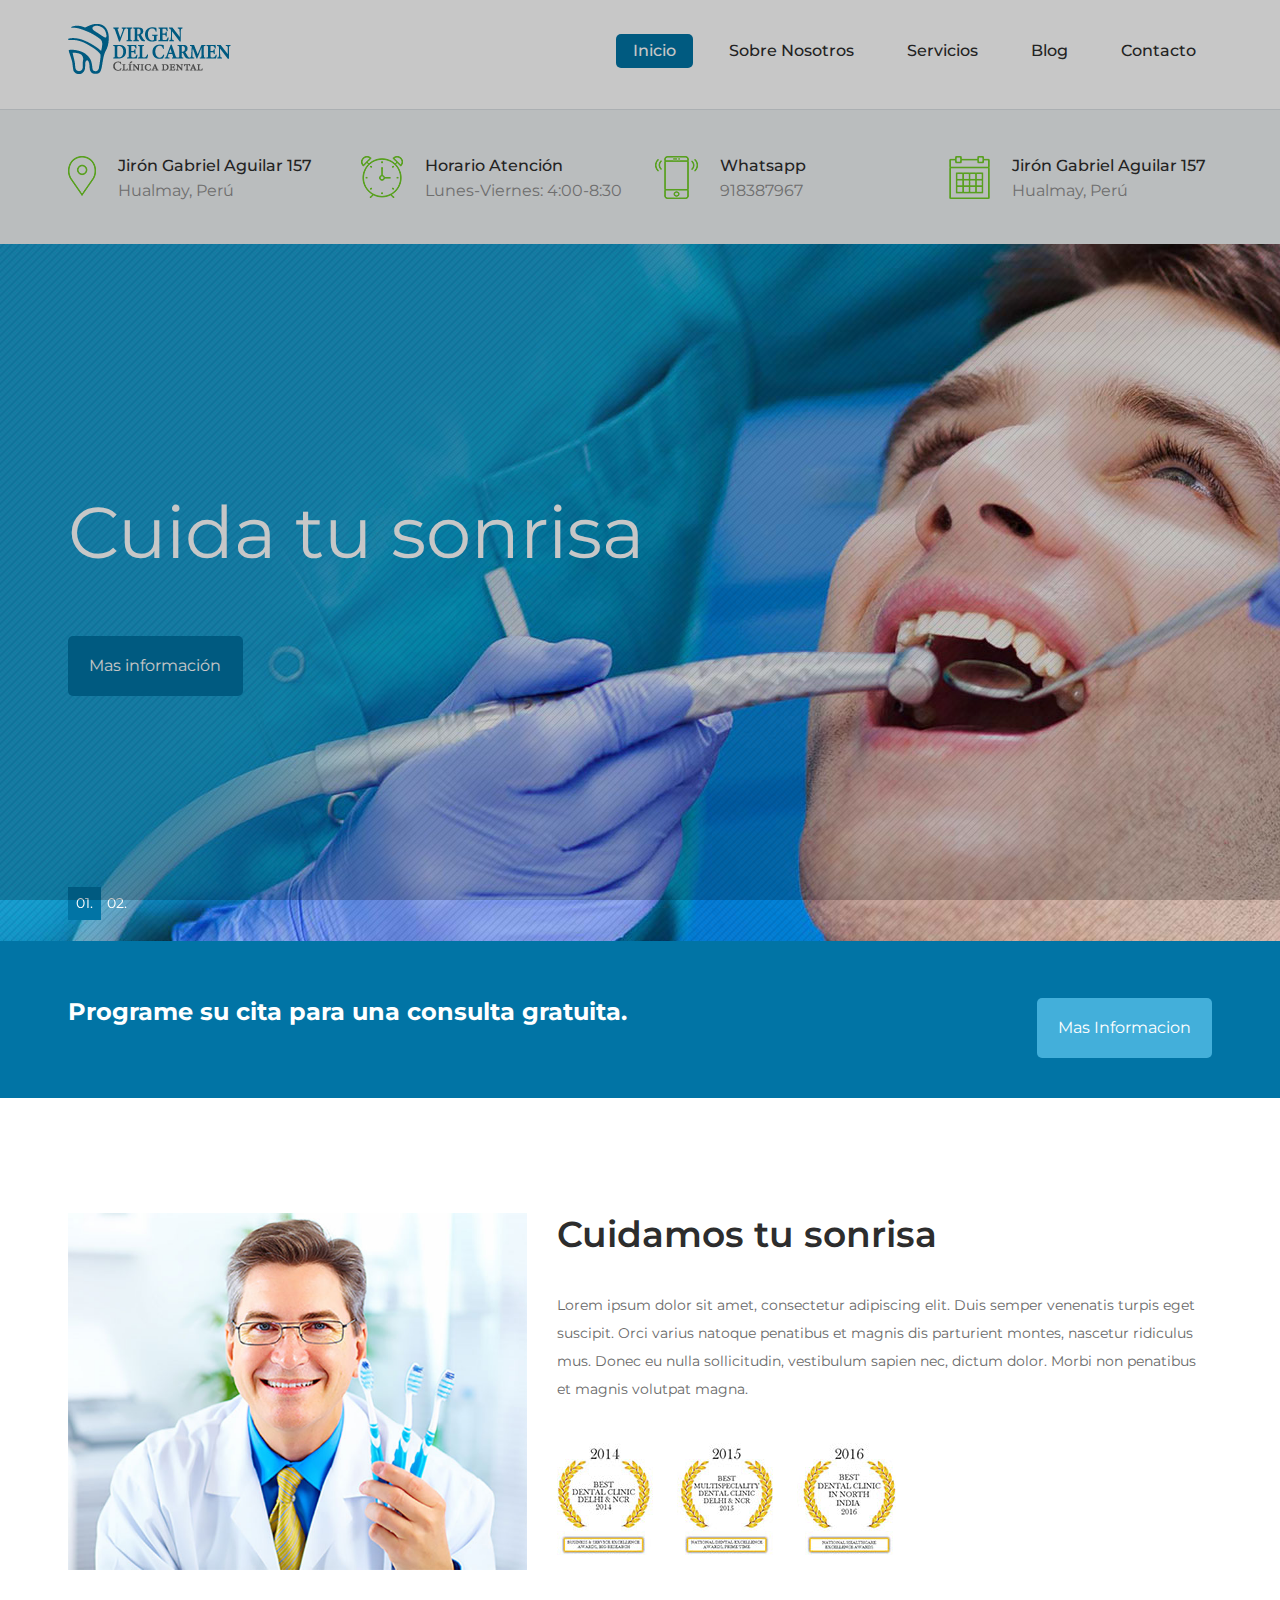
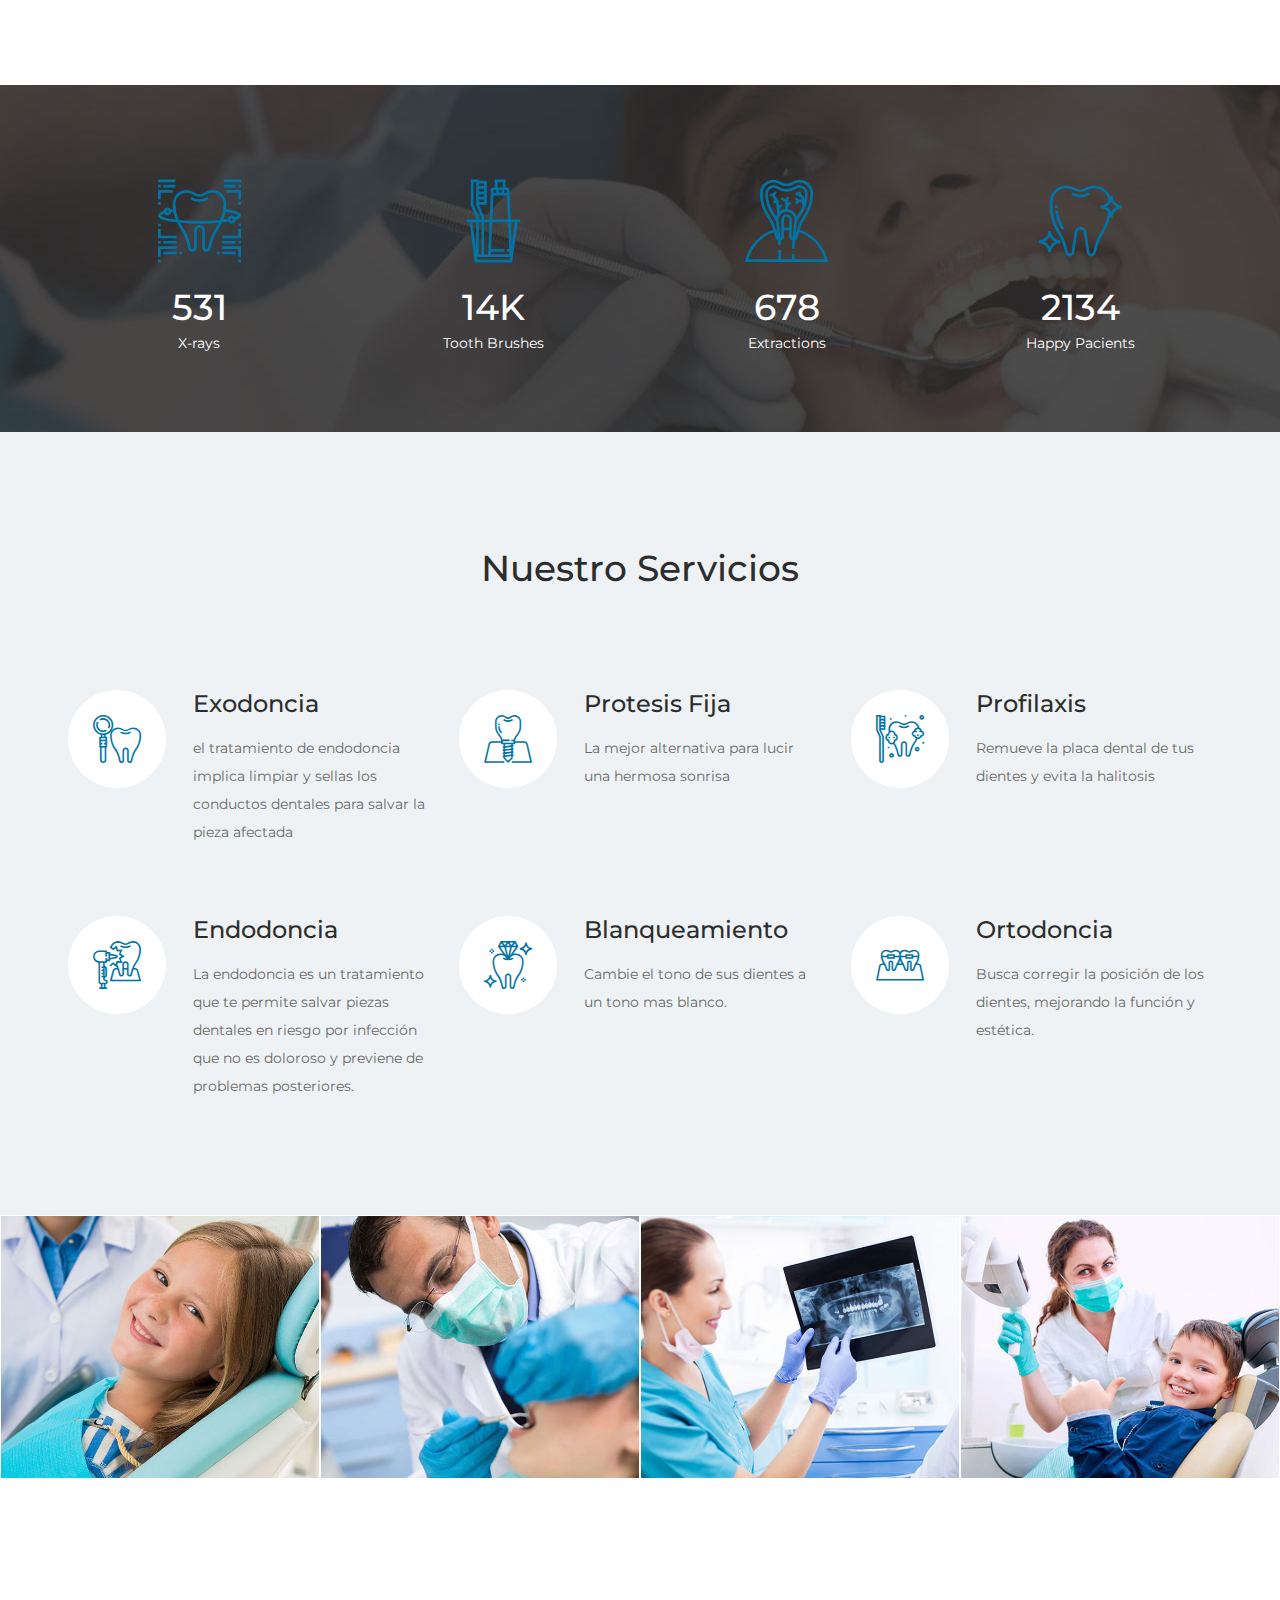
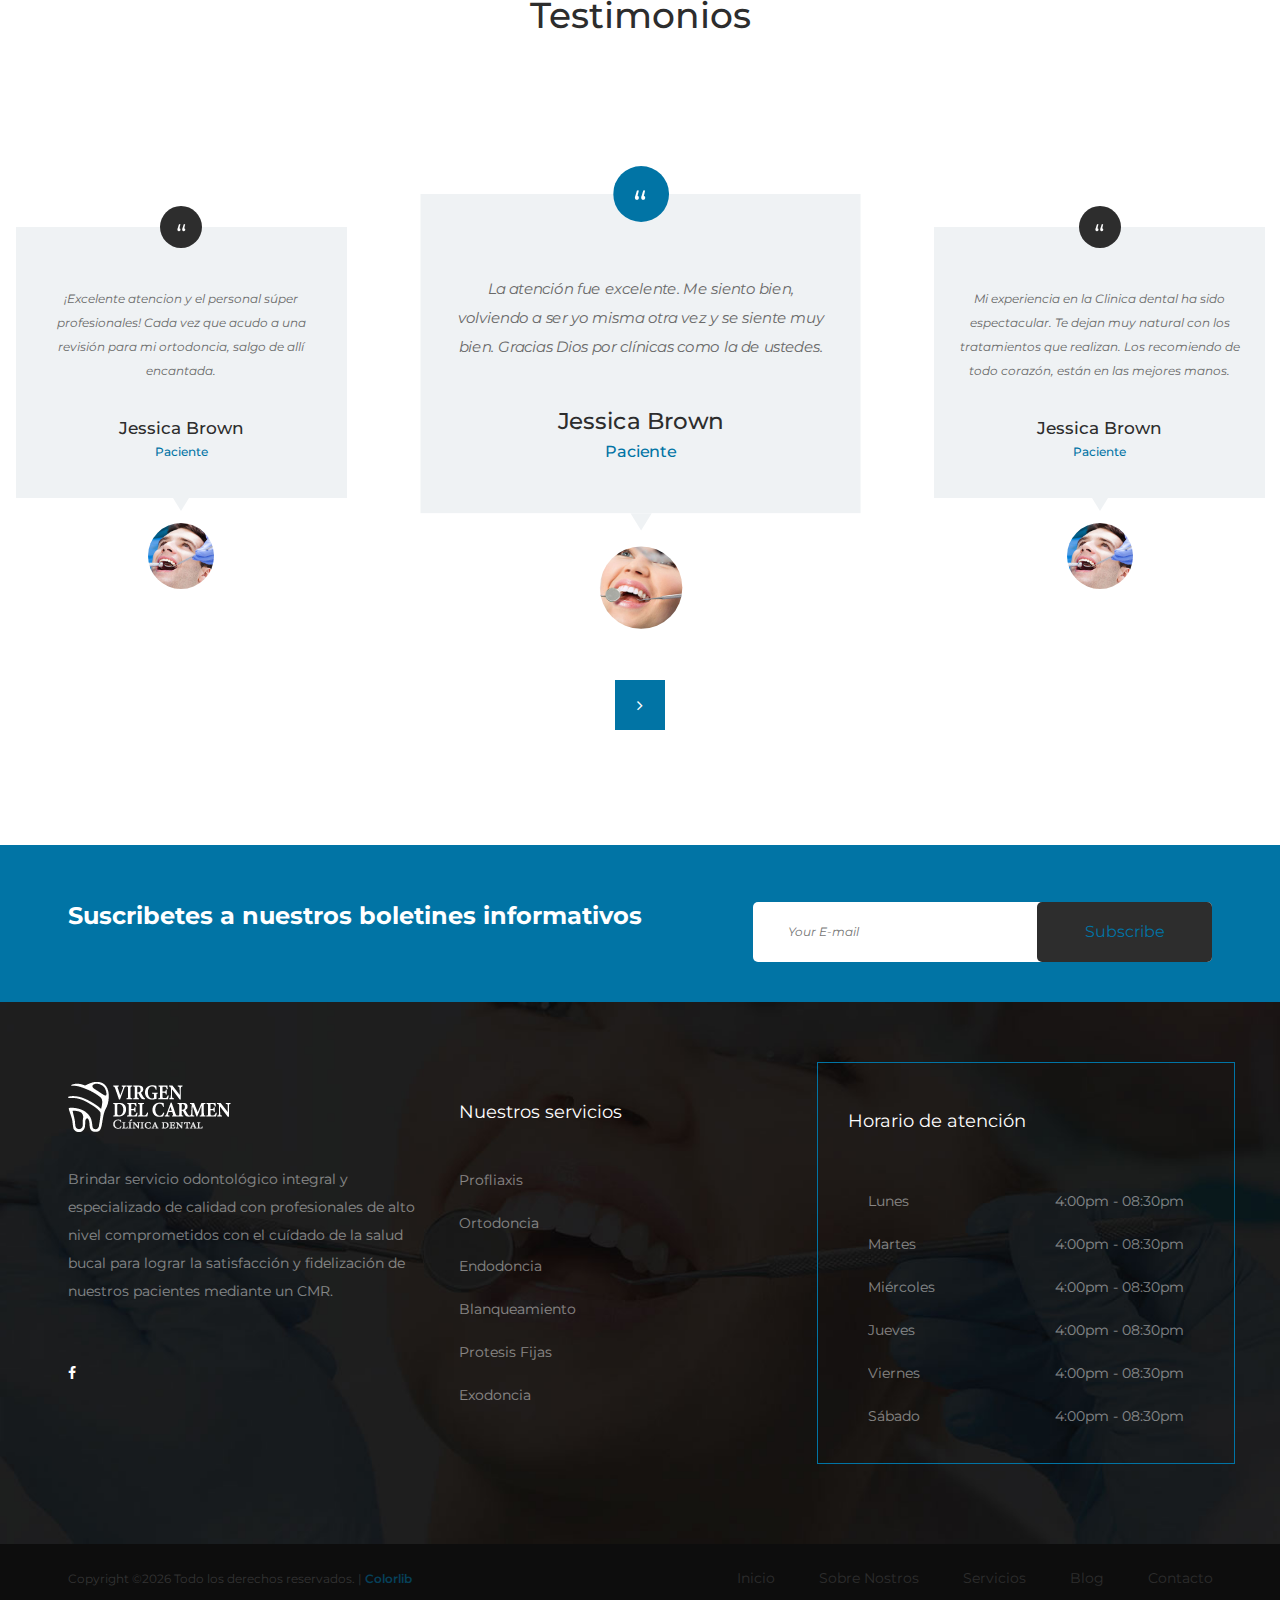
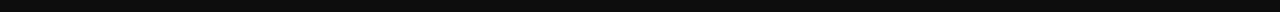
<file: index.html>
<!DOCTYPE html>
<html lang="zxx">
<head>
    <title>Clínica Dental Virgen del Carmen</title>
    <meta charset="UTF-8">
    <meta name="description" content="Clínica Dental Virgen del Carmen">
    <meta name="keywords" content="Clínica Dental Virgen del Carmen">
    <meta name="viewport" content="width=device-width, initial-scale=1.0">
    <meta name="google-site-verification" content="-sV8EDf6k0EK6W9mH4VKBFQdbRJ_24z55CMwJt1YSVg" />
    
    <!-- Favicon -->
    <link href="img/favicon.ico" rel="shortcut icon"/>

    <!-- Google Font -->
    <link href="https://fonts.googleapis.com/css?family=Montserrat:400,400i,500,500i,600,600i,700,700i" rel="stylesheet">

    <!-- Stylesheets -->
    <link rel="stylesheet" href="css/bootstrap.min.css"/>
    <link rel="stylesheet" href="css/font-awesome.min.css"/>
    <link rel="stylesheet" href="css/flaticon.css"/>
    <link rel="stylesheet" href="css/owl.carousel.css"/>
    <link rel="stylesheet" href="css/style.css"/>
    <link rel="stylesheet" href="css/animate.css"/>
    
    <!-- Global site tag (gtag.js) - Google Analytics -->
    <script async src="https://www.googletagmanager.com/gtag/js?id=UA-145048633-1"></script>
    <script>
      window.dataLayer = window.dataLayer || [];
      function gtag(){dataLayer.push(arguments);}
      gtag('js', new Date());

      gtag('config', 'UA-145048633-1');
    </script>

    <!--[if lt IE 9]>
      <script src="https://oss.maxcdn.com/html5shiv/3.7.2/html5shiv.min.js"></script>
      <script src="https://oss.maxcdn.com/respond/1.4.2/respond.min.js"></script>
    <![endif]-->

</head>
<body>
    <!-- Page Preloder -->
    <div id="preloder">
        <div class="loader"></div>
    </div>

    <!-- Header section -->
    <header class="header-section">
        <div class="container">
            <!-- Site Logo -->
            <a href="index.html" class="site-logo">
                <img src="img/logo.png" alt="">
            </a>
            <!-- responsive -->
            <div class="nav-switch">
                <i class="fa fa-bars"></i>
            </div>
            <!-- Main Menu -->
            <ul class="main-menu">
                <li class="active"><a href="index.html">Inicio</a></li>
                <li><a href="about.html">Sobre Nosotros</a></li>
                <li><a href="service.html">Servicios</a></li>
                <li><a href="blog.html">Blog</a></li>
                <li><a href="contact.html">Contacto</a></li>
                <!-- <li><a href="elements.html"><i class="flaticon-020-decay"></i></a></li> -->
            </ul>
        </div>
        <div class="header-info">
            <div class="container">
                <div class="row">
                    <div class="col-lg-3 col-md-6 hi-item">
                        <div class="hs-icon">
                            <img src="img/icons/map-marker.png" alt="">
                        </div>
                        <div class="hi-content">
                            <h6>Jirón Gabriel Aguilar 157</h6>
                            <p>Hualmay, Perú</p>
                        </div>
                    </div>
                    <div class="col-lg-3 col-md-6 hi-item">
                        <div class="hs-icon">
                            <img src="img/icons/clock.png" alt="">
                        </div>
                        <div class="hi-content">
                            <h6>Horario Atención</h6>
                            <p>Lunes-Viernes: 4:00-8:30</p>
                        </div>
                    </div>
                    <div class="col-lg-3 col-md-6 hi-item">
                        <div class="hs-icon">
                            <img src="img/icons/phone.png" alt="">
                        </div>
                        <div class="hi-content">
                            <h6>Whatsapp</h6>
                            <p>918387967</p>
                        </div>
                    </div>
                    <div class="col-lg-3 col-md-6 hi-item">
                        <div class="hs-icon">
                            <img src="img/icons/calendar.png" alt="">
                        </div>
                        <div class="hi-content">
                            <h6>Jirón Gabriel Aguilar 157</h6>
                            <p>Hualmay, Perú</p>
                        </div>
                    </div>
                </div>
            </div>
        </div>
    </header>
    <!-- Header section end -->


    <!-- Hero section -->
    <section class="hero-section">
        <div class="hero-slider owl-carousel">
            <!-- item -->
            <div class="hs-item set-bg text-white" data-setbg="img/slide-1.jpg">
                <div class="container">
                    <div class="row">
                        <div class="col-xl-7">
                            <h2>Cuida tu sonrisa</h2>
                            <p></p>
                            <a href="https://www.facebook.com/Cl%C3%ADnica-Dental-Virgen-del-Carmen-433751150734223" target="_blank" class="site-btn">Mas información</a>
                        </div>
                    </div>
                </div>
            </div>
            <!-- item -->
            <div class="hs-item set-bg text-white" data-setbg="img/slide-1.jpg">
                <div class="container">
                    <div class="row">
                        <div class="col-xl-7">
                            <h2>Tratamiento a precios módicos</h2>
                            <p></p>
                            <a href="https://www.facebook.com/Cl%C3%ADnica-Dental-Virgen-del-Carmen-433751150734223" target="_blank" class="site-btn">Mas información</a>
                        </div>
                    </div>
                </div>
            </div>
        </div>
    </section>
    <!-- Hero section end -->


    <!-- Banner section -->
    <section class="banner-section">
        <div class="container">
            <div class="row">
                <div class="col-lg-7 banner-text text-white">
                    <h4>Programe su cita para una consulta gratuita.</h4>
                    <p></p>
                </div>
                <div class="col-lg-5 text-lg-right">
                    <a href="https://share.hsforms.com/1OxBHJJvyR0Oz47n6wHW8rg3gzkw" target="_blank" class="site-btn sb-blue">Mas Informacion</a>
                </div>
            </div>
        </div>
    </section>
    <!-- Banner section end -->



    <!-- About section -->
    <section class="about-section spad">
        <div class="container">
            <div class="row">
                <div class="col-lg-5">
                    <img src="img/about.jpg" alt="">
                </div>
                <div class="col-lg-7 about-text">
                    <h2>Cuidamos tu sonrisa</h2>
                    <p>Lorem ipsum dolor sit amet, consectetur adipiscing elit. Duis semper venenatis turpis eget suscipit. Orci varius natoque penatibus et magnis dis parturient montes, nascetur ridiculus mus. Donec eu nulla sollicitudin, vestibulum sapien nec, dictum dolor. Morbi non penatibus et magnis  volutpat magna. </p>
                    <img src="img/awards.jpg" alt="">
                </div>
            </div>
        </div>
    </section>
    <!-- About section end -->


    <!-- Facts section -->
    <section class="facts-section set-bg" data-setbg="img/facts-bg.jpg">
        <div class="container">
            <div class="row">
                <div class="col-md-3 col-sm-6 fact">
                    <i class="flaticon-003-tooth-3"></i>
                    <h2>531</h2>
                    <p>X-rays</p>
                </div>
                <div class="col-md-3 col-sm-6 fact">
                    <i class="flaticon-002-toothbrush-1"></i>
                    <h2>14K</h2>
                    <p>Tooth Brushes</p>
                </div>
                <div class="col-md-3 col-sm-6 fact">
                    <i class="flaticon-030-tooth"></i>
                    <h2>678</h2>
                    <p>Extractions</p>
                </div>
                <div class="col-md-3 col-sm-6 fact">
                    <i class="flaticon-023-tooth-1"></i>
                    <h2>2134</h2>
                    <p>Happy Pacients</p>
                </div>
            </div>
        </div>
    </section>
    <!-- Facts section end -->



    <!-- Services section -->
    <section class="services-section spad">
        <div class="container">
            <div class="section-title text-center">
                <h2>Nuestro Servicios</h2>
            </div>
            <div class="row">
                <div class="col-lg-4 col-md-6 service">
                    <a class="service-icon" href="information.html?search=exodoncia">
                        <i class="flaticon-020-decay"></i>
                    </a>
                    <div class="service-content">
                        <h4>Exodoncia</h4>
                        <p> el tratamiento de endodoncia implica limpiar y sellas los conductos dentales para salvar la pieza afectada</p>
                    </div>
                </div>
                <div class="col-lg-4 col-md-6 service">
                    <div class="service-icon">
                        <i class="flaticon-011-implants"></i>
                    </div>
                    <div class="service-content">
                        <h4>Protesis Fija</h4>
                        <p>La mejor alternativa para lucir una hermosa sonrisa </p>
                    </div>
                </div>
                <div class="col-lg-4 col-md-6 service">
                    <div class="service-icon">
                        <i class="flaticon-024-toothbrush"></i>
                    </div>
                    <div class="service-content">
                        <h4>Profilaxis</h4>
                        <p>Remueve la placa dental de tus dientes y evita la halitosis</p>
                    </div>
                </div>
                <div class="col-lg-4 col-md-6 service">
                    <div class="service-icon">
                        <i class="flaticon-019-dentist"></i>
                    </div>
                    <div class="service-content">
                        <h4>Endodoncia</h4>
                        <p>La endodoncia es un tratamiento que te permite salvar piezas dentales en riesgo por infección que no es doloroso y previene de problemas posteriores.</p>
                    </div>
                </div>
                <div class="col-lg-4 col-md-6 service">
                    <div class="service-icon">
                        <i class="flaticon-001-tooth-4"></i>
                    </div>
                    <div class="service-content">
                        <h4>Blanqueamiento</h4>
                        <p>Cambie el tono de sus dientes a un tono mas blanco.</p>
                    </div>
                </div>
                <div class="col-lg-4 col-md-6 service">
                    <div class="service-icon">
                        <i class="flaticon-029-braces"></i>
                    </div>
                    <div class="service-content">
                        <h4>Ortodoncia</h4>
                        <p>Busca corregir la posición de los dientes, mejorando la función y estética.</p>
                    </div>
                </div>
            </div>
        </div>
    </section>
    <!-- Services section end -->


    <!-- Gallery section -->
    <div class="gallery-section">
        <div class="container-fluid">
            <div class="row">
                <div class="col-lg-3 col-sm-6 p-0">
                    <img src="img/gallery/1.jpg" alt="">
                </div>
                <div class="col-lg-3 col-sm-6 p-0">
                    <img src="img/gallery/2.jpg" alt="">
                </div>
                <div class="col-lg-3 col-sm-6 p-0">
                    <img src="img/gallery/3.jpg" alt="">
                </div>
                <div class="col-lg-3 col-sm-6 p-0">
                    <img src="img/gallery/4.jpg" alt="">
                </div>
            </div>
        </div>
    </div>
    <!-- Gallery section end -->


    <!-- Testimonials section -->
    <section class="testimonials-section spad">
        <div class="container">
            <div class="section-title text-center">
                <h2>Testimonios</h2>
            </div>
        </div>
        <div class="testimonials-warp">
            <div class="testimonials-slider owl-carousel">
                <div class="testimonial-item">
                    <div class="ts-content">
                        <div class="quta">“</div>
                        <p> La atención fue excelente. Me siento bien, volviendo a ser yo misma otra vez y se siente muy bien. Gracias Dios por clínicas como la de ustedes.</p>
                        <h6>Jessica Brown</h6>
                        <span>Paciente</span>
                    </div>
                    <div class="author-pic set-bg" data-setbg="img/review/1.jpg"></div>
                </div>
                <div class="testimonial-item">
                    <div class="ts-content">
                        <div class="quta">“</div>
                        <p>Mi experiencia en la Clinica dental ha sido espectacular. Te dejan muy natural con los tratamientos que realizan. Los recomiendo de todo corazón, están en las mejores manos.</p>
                        <h6>Jessica Brown</h6>
                        <span>Paciente</span>
                    </div>
                    <div class="author-pic set-bg" data-setbg="img/review/2.jpg"></div>
                </div>
                <div class="testimonial-item">
                    <div class="ts-content">
                        <div class="quta">“</div>
                        <p>La calidad humana acompañada de un excelente servicio, hacen de la clínica Virgen del Carmen el lugar indicado para cuidar mi sonrisa. 100% recomendado.</p>
                        <h6>Jessica Brown</h6>
                        <span>Paciente</span>
                    </div>
                    <div class="author-pic set-bg" data-setbg="img/review/3.jpg"></div>
                </div>
                <div class="testimonial-item">
                    <div class="ts-content">
                        <div class="quta">“</div>
                        <p>¡Excelente atencion  y el personal súper profesionales! Cada vez que acudo a una revisión para mi ortodoncia, salgo de allí encantada.</p>
                        <h6>Jessica Brown</h6>
                        <span>Paciente</span>
                    </div>
                    <div class="author-pic set-bg" data-setbg="img/review/2.jpg"></div>
                </div>
            </div>
        </div>
    </section>
    <!-- Testimonials section end -->


    <!-- Newsletter section -->
    <section class="newsletter-section spad">
        <div class="container">
            <div class="row">
                <div class="col-lg-7 banner-text text-white">
                    <h4>Suscribetes a nuestros boletines informativos</h4>
            <!--        <p>*Lorem ipsum dolor sit amet, consectetur adipiscing elit. Donec malesuada lorem maximus.</p> -->
                </div>
                <div class="col-lg-5 text-lg-right">
                    <form class="newsletter-form">
                        <input type="text" placeholder="Your E-mail">
                        <button class="site-btn sb-dark">Subscribe</button>
                    </form>
                </div>
            </div>
        </div>
    </section>
    <!-- Newsletter section end -->



    <!-- Footer top section -->
    <section class="footer-top-section set-bg" data-setbg="img/footer-bg.jpg">
        <div class="container">
            <div class="row">
                <div class="col-lg-4">
                    <div class="footer-widget">
                        <div class="fw-about">
                            <img src="img/logo-light.png" alt="">
                            <p>Brindar servicio odontológico integral y especializado de calidad con profesionales de alto nivel comprometidos con el cuídado de la salud bucal para lograr la satisfacción y fidelización de nuestros pacientes mediante un CMR.</p>
                            <div class="fw-social">
                                <!-- <a href=""><i class="fa fa-pinterest"></i></a> -->
                                <a href="https://www.facebook.com/Cl%C3%ADnica-Dental-Virgen-del-Carmen-433751150734223" target="_blank"><i class="fa fa-facebook"></i></a>
                                <!-- <a href=""><i class="fa fa-twitter"></i></a> -->
                                <!-- <a href=""><i class="fa fa-dribbble"></i></a> -->
                                <!-- <a href=""><i class="fa fa-behance"></i></a> -->
                                <!-- <a href=""><i class="fa fa-linkedin"></i></a> -->
                            </div>
                        </div>
                    </div>
                </div>
                <div class="col-lg-3 col-md-5">
                    <div class="footer-widget">
                        <div class="fw-links">
                            <h5 class="fw-title">Nuestros servicios</h5>
                            <ul>
                                <li><a href="">Profliaxis</a></li>
                                <li><a href="">Ortodoncia</a></li>
                                <li><a href="">Endodoncia</a></li>
                                <li><a href="">Blanqueamiento</a></li>
                                <li><a href="">Protesis Fijas</a></li>
                                <li><a href="">Exodoncia</a></li>
                            </ul>
                        </div>
                    </div>
                </div>
                <div class="col-lg-5 col-md-7">
                    <div class="footer-widget">
                        <div class="fw-timetable">
                            <div class="fw-title">Horario de atención</div>
                            <div class="timetable-content">
                                <table>
                                    <tr>
                                        <td>Lunes</td>
                                        <td>4:00pm - 08:30pm</td>
                                    </tr>
                                    <tr>
                                        <td>Martes</td>
                                        <td>4:00pm - 08:30pm</td>
                                    </tr>
                                    <tr>
                                        <td>Miércoles</td>
                                        <td>4:00pm - 08:30pm</td>
                                    </tr>
                                    <tr>
                                        <td>Jueves</td>
                                        <td>4:00pm - 08:30pm</td>
                                    </tr>
                                    <tr>
                                        <td>Viernes</td>
                                        <td>4:00pm - 08:30pm</td>
                                    </tr>
                                    <tr>
                                        <td>Sábado</td>
                                        <td>4:00pm - 08:30pm</td>
                                    </tr>
                                </table>
                            </div>
                        </div>
                    </div>
                </div>
            </div>
        </div>
    </section>
    <!-- Footer top section end -->


    <!-- Footer section -->
    <footer class="footer-section">
        <div class="container">
            <ul class="footer-menu">
                <li><a href="index.html">Inicio</a></li>
                <li><a href="about.html">Sobre Nostros</a></li>
                <li><a href="service.html">Servicios</a></li>
                <li><a href="blog.html">Blog</a></li>
                <li><a href="contact.html">Contacto</a></li>
            </ul>
            <div class="copyright">Copyright &copy;<script>document.write(new Date().getFullYear());</script> Todo los derechos reservados. | <a href="https://colorlib.com" target="_blank">Colorlib</a></div>
        </div>
    </footer>
    <!-- Footer section end -->


    <!--====== Javascripts & Jquery ======-->
    <script src="js/jquery-3.2.1.min.js"></script>
    <script src="js/bootstrap.min.js"></script>
    <script src="js/owl.carousel.min.js"></script>
    <script src="js/circle-progress.min.js"></script>
    <script src="js/main.js"></script>

    </body>
</html>
</file>
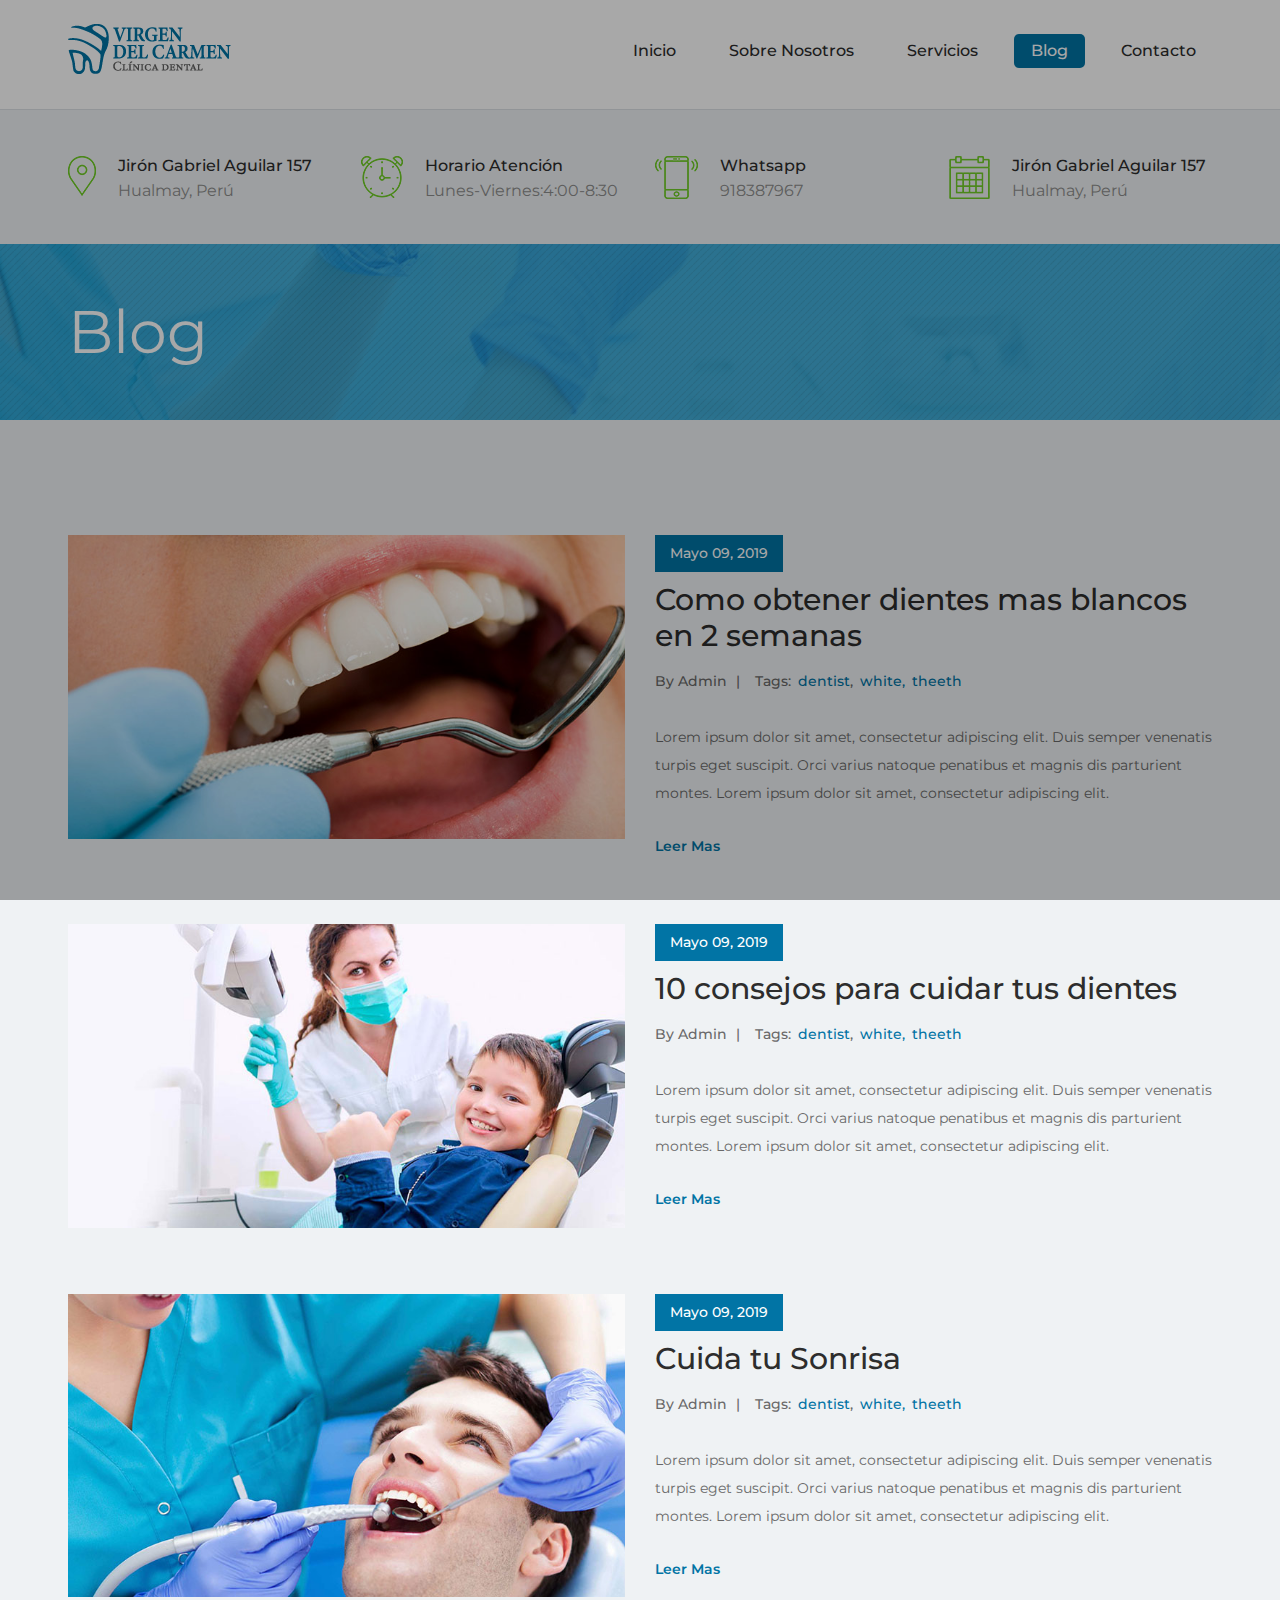
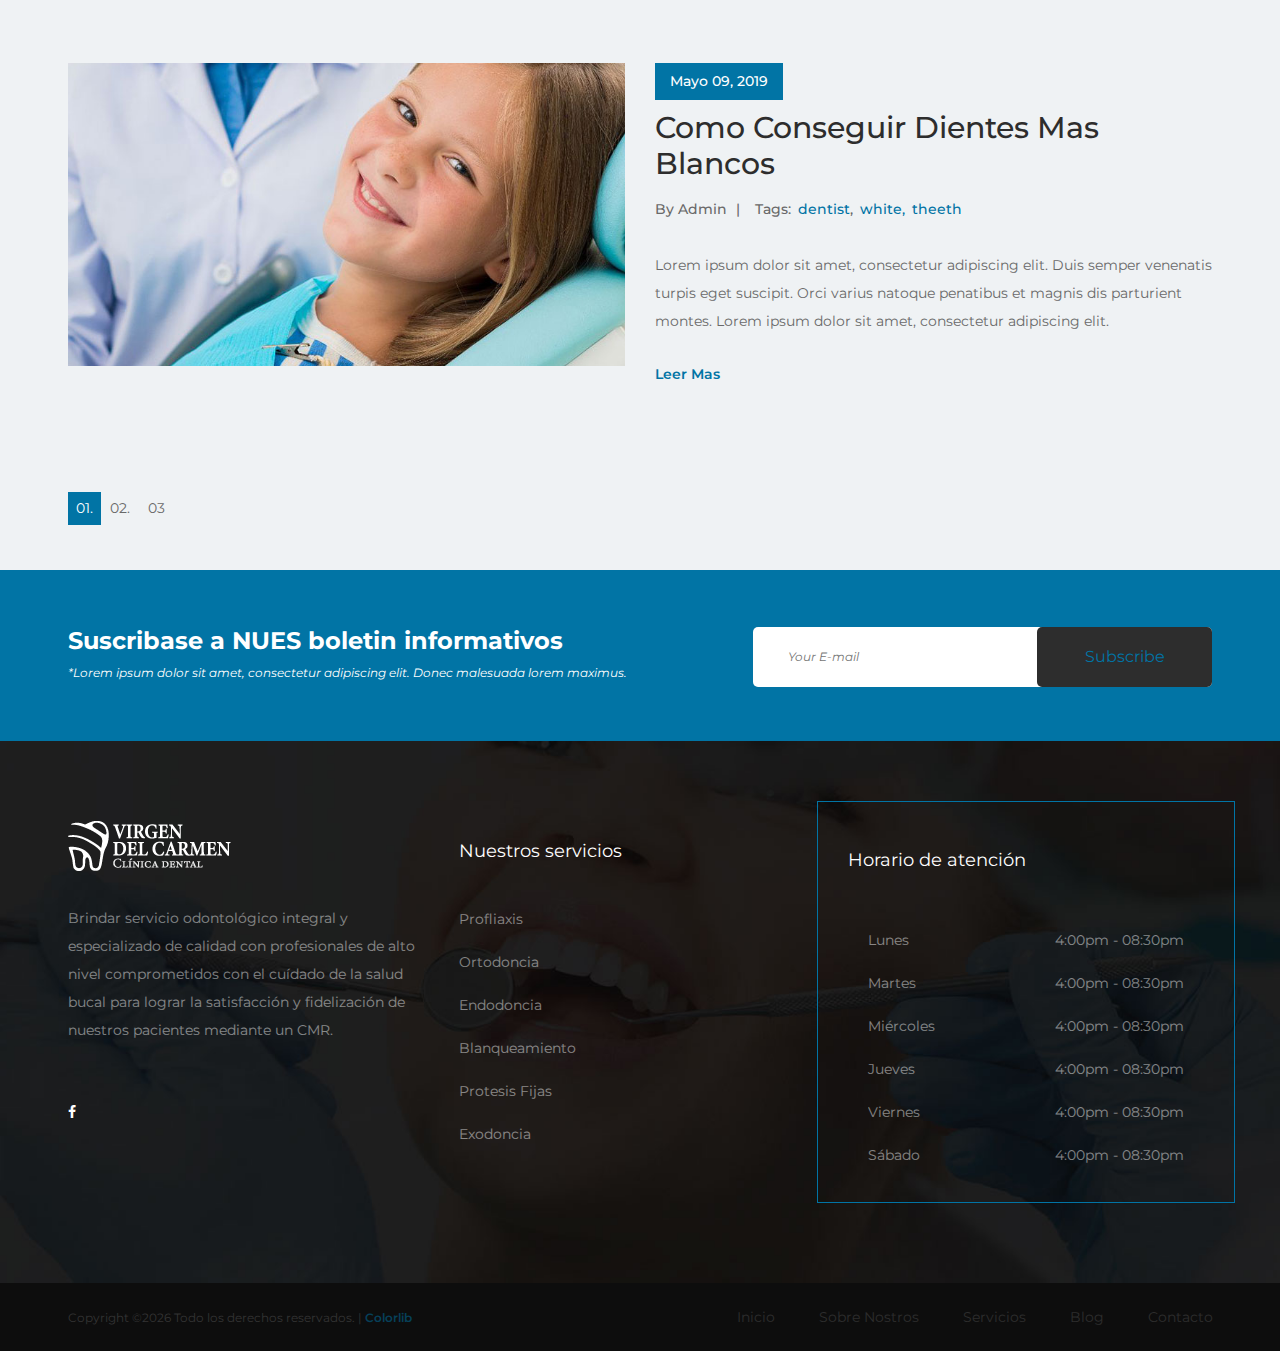
<file: blog.html>
<!DOCTYPE html>
<html lang="zxx">
<head>
    <title>Blog | Clínica Dental Virgen del Carmen</title>
    <meta charset="UTF-8">
    <meta name="description" content="Clínica Dental Virgen del Carmen">
    <meta name="keywords" content="Clínica Dental Virgen del Carmen">
    <meta name="viewport" content="width=device-width, initial-scale=1.0">
    <meta name="google-site-verification" content="-sV8EDf6k0EK6W9mH4VKBFQdbRJ_24z55CMwJt1YSVg" />
    
    <!-- Favicon -->
    <link href="img/favicon.ico" rel="shortcut icon"/>

    <!-- Google Font -->
    <link href="https://fonts.googleapis.com/css?family=Montserrat:400,400i,500,500i,600,600i,700,700i" rel="stylesheet">

    <!-- Stylesheets -->
    <link rel="stylesheet" href="css/bootstrap.min.css"/>
    <link rel="stylesheet" href="css/font-awesome.min.css"/>
    <link rel="stylesheet" href="css/flaticon.css"/>
    <link rel="stylesheet" href="css/owl.carousel.css"/>
    <link rel="stylesheet" href="css/style.css"/>
    <link rel="stylesheet" href="css/animate.css"/>

     <!-- Global site tag (gtag.js) - Google Analytics -->
    <script async src="https://www.googletagmanager.com/gtag/js?id=UA-145048633-1"></script>
    <script>
      window.dataLayer = window.dataLayer || [];
      function gtag(){dataLayer.push(arguments);}
      gtag('js', new Date());
      gtag('config', 'UA-145048633-1');
    </script>
    <!--[if lt IE 9]>
      <script src="https://oss.maxcdn.com/html5shiv/3.7.2/html5shiv.min.js"></script>
      <script src="https://oss.maxcdn.com/respond/1.4.2/respond.min.js"></script>
    <![endif]-->

</head>
<body>
    <!-- Page Preloder -->
    <div id="preloder">
        <div class="loader"></div>
    </div>

    <!-- Header section -->
    <header class="header-section">
        <div class="container">
            <!-- Site Logo -->
            <a href="index.html" class="site-logo">
                <img src="img/logo.png" alt="">
            </a>
            <!-- responsive -->
            <div class="nav-switch">
                <i class="fa fa-bars"></i>
            </div>
            <!-- Main Menu -->
            <ul class="main-menu">
                <li><a href="index.html">Inicio</a></li>
                <li><a href="about.html">Sobre Nosotros</a></li>
                <li><a href="service.html">Servicios</a></li>
                <li class="active"><a href="blog.html">Blog</a></li>
                <li><a href="contact.html">Contacto</a></li>
                <!-- <li><a href="elements.html"><i class="flaticon-020-decay"></i></a></li> -->
            </ul>
        </div>
        <div class="header-info">
            <div class="container">
                <div class="row">
                    <div class="col-lg-3 col-md-6 hi-item">
                        <div class="hs-icon">
                            <img src="img/icons/map-marker.png" alt="">
                        </div>
                        <div class="hi-content">
                            <h6>Jirón Gabriel Aguilar 157</h6>
                            <p>Hualmay, Perú</p>
                        </div>
                    </div>
                    <div class="col-lg-3 col-md-6 hi-item">
                        <div class="hs-icon">
                            <img src="img/icons/clock.png" alt="">
                        </div>
                        <div class="hi-content">
                            <h6>Horario Atención</h6>
                            <p>Lunes-Viernes:4:00-8:30</p>
                        </div>
                    </div>
                    <div class="col-lg-3 col-md-6 hi-item">
                        <div class="hs-icon">
                            <img src="img/icons/phone.png" alt="">
                        </div>
                        <div class="hi-content">
                            <h6>Whatsapp</h6>
                            <p>918387967</p>
                        </div>
                    </div>
                    <div class="col-lg-3 col-md-6 hi-item">
                        <div class="hs-icon">
                            <img src="img/icons/calendar.png" alt="">
                        </div>
                        <div class="hi-content">
                            <h6>Jirón Gabriel Aguilar 157</h6>
                            <p>Hualmay, Perú</p>
                        </div>
                    </div>
                </div>
            </div>
        </div>
    </header>
    <!-- Header section end -->


    <!-- Page info section -->
    <section class="page-info-section set-bg" data-setbg="img/page-info-bg/3.jpg">
        <div class="container">
            <h2>Blog</h2>
        </div>
    </section>
    <!-- Page info section end -->


    <!-- Blog section -->
    <section class="services-section spad">
        <div class="container">
            <!-- Blog post -->
            <div class="blog-item">
                <div class="row">
                    <div class="col-lg-6 blog-thumb">
                        <img src="img/blog/1.jpg" alt="">
                    </div>
                    <div class="col-lg-6 blog-content">
                        <div class="date">Mayo 09, 2019</div>
                        <h3>Como obtener dientes mas blancos en 2 semanas</h3>
                        <div class="blog-metas">
                            <div class="blog-meta">By Admin</div>
                            <div class="blog-meta">Tags:<a href="">dentist</a>,<a href="">white,</a><a href="">theeth</a></div>
                        </div>
                        <p>Lorem ipsum dolor sit amet, consectetur adipiscing elit. Duis semper venenatis turpis eget suscipit. Orci varius natoque penatibus et magnis dis parturient montes. Lorem ipsum dolor sit amet, consectetur adipiscing elit.</p>
                        <a href="#" class="read-more">Leer Mas</a>
                    </div>
                </div>
            </div>
            <!-- Blog post -->
            <div class="blog-item">
                <div class="row">
                    <div class="col-lg-6 blog-thumb">
                        <img src="img/blog/2.jpg" alt="">
                    </div>
                    <div class="col-lg-6 blog-content">
                        <div class="date">Mayo 09, 2019</div>
                        <h3>10 consejos para cuidar tus dientes</h3>
                        <div class="blog-metas">
                            <div class="blog-meta">By Admin</div>
                            <div class="blog-meta">Tags:<a href="">dentist</a>,<a href="">white,</a><a href="">theeth</a></div>
                        </div>
                        <p>Lorem ipsum dolor sit amet, consectetur adipiscing elit. Duis semper venenatis turpis eget suscipit. Orci varius natoque penatibus et magnis dis parturient montes. Lorem ipsum dolor sit amet, consectetur adipiscing elit.</p>
                        <a href="#" class="read-more">Leer Mas</a>
                    </div>
                </div>
            </div>
            <!-- Blog post -->
            <div class="blog-item">
                <div class="row">
                    <div class="col-lg-6 blog-thumb">
                        <img src="img/blog/3.jpg" alt="">
                    </div>
                    <div class="col-lg-6 blog-content">
                        <div class="date">Mayo 09, 2019</div>
                        <h3>Cuida tu Sonrisa</h3>
                        <div class="blog-metas">
                            <div class="blog-meta">By Admin</div>
                            <div class="blog-meta">Tags:<a href="">dentist</a>,<a href="">white,</a><a href="">theeth</a></div>
                        </div>
                        <p>Lorem ipsum dolor sit amet, consectetur adipiscing elit. Duis semper venenatis turpis eget suscipit. Orci varius natoque penatibus et magnis dis parturient montes. Lorem ipsum dolor sit amet, consectetur adipiscing elit.</p>
                        <a href="#" class="read-more">Leer Mas</a>
                    </div>
                </div>
            </div>
            <!-- Blog post -->
            <div class="blog-item">
                <div class="row">
                    <div class="col-lg-6 blog-thumb">
                        <img src="img/blog/4.jpg" alt="">
                    </div>
                    <div class="col-lg-6 blog-content">
                        <div class="date">Mayo 09, 2019</div>
                        <h3>Como Conseguir Dientes Mas Blancos</h3>
                        <div class="blog-metas">
                            <div class="blog-meta">By Admin</div>
                            <div class="blog-meta">Tags:<a href="">dentist</a>,<a href="">white,</a><a href="">theeth</a></div>
                        </div>
                        <p>Lorem ipsum dolor sit amet, consectetur adipiscing elit. Duis semper venenatis turpis eget suscipit. Orci varius natoque penatibus et magnis dis parturient montes. Lorem ipsum dolor sit amet, consectetur adipiscing elit.</p>
                        <a href="#" class="read-more">Leer Mas</a>
                    </div>
                </div>
            </div>

            <div class="site-pagination">
                <a class="active" href="">01.</a>
                <a href="">02.</a>
                <a href="">03</a>
            </div>
        </div>
    </section>
    <!-- Blog section end -->




    <!-- Newsletter section -->
    <section class="newsletter-section spad">
        <div class="container">
            <div class="row">
                <div class="col-lg-7 banner-text text-white">
                    <h4>Suscribase a NUES boletin informativos</h4>
                    <p>*Lorem ipsum dolor sit amet, consectetur adipiscing elit. Donec malesuada lorem maximus.</p>
                </div>
                <div class="col-lg-5 text-lg-right">
                    <form class="newsletter-form">
                        <input type="text" placeholder="Your E-mail">
                        <button class="site-btn sb-dark">Subscribe</button>
                    </form>
                </div>
            </div>
        </div>
    </section>
    <!-- Newsletter section end -->





    <!-- Footer top section -->
    <section class="footer-top-section set-bg" data-setbg="img/footer-bg.jpg">
        <div class="container">
            <div class="row">
                <div class="col-lg-4">
                    <div class="footer-widget">
                        <div class="fw-about">
                            <img src="img/logo-light.png" alt="">
                            <p>Brindar servicio odontológico integral y especializado de calidad con profesionales de alto nivel comprometidos con el cuídado de la salud bucal para lograr la satisfacción y fidelización de nuestros pacientes mediante un CMR.</p>
                            <div class="fw-social">
                                <!-- <a href=""><i class="fa fa-pinterest"></i></a> -->
                                <a href="https://www.facebook.com/Cl%C3%ADnica-Dental-Virgen-del-Carmen-433751150734223" target="_blank"><i class="fa fa-facebook"></i></a>
                                <!-- <a href=""><i class="fa fa-twitter"></i></a> -->
                                <!-- <a href=""><i class="fa fa-dribbble"></i></a> -->
                                <!-- <a href=""><i class="fa fa-behance"></i></a> -->
                                <!-- <a href=""><i class="fa fa-linkedin"></i></a> -->
                            </div>
                        </div>
                    </div>
                </div>
                <div class="col-lg-3 col-md-5">
                    <div class="footer-widget">
                        <div class="fw-links">
                            <h5 class="fw-title">Nuestros servicios</h5>
                            <ul>
                                <li><a href="">Profliaxis</a></li>
                                <li><a href="">Ortodoncia</a></li>
                                <li><a href="">Endodoncia</a></li>
                                <li><a href="">Blanqueamiento</a></li>
                                <li><a href="">Protesis Fijas</a></li>
                                <li><a href="">Exodoncia</a></li>
                            </ul>
                        </div>
                    </div>
                </div>
                <div class="col-lg-5 col-md-7">
                    <div class="footer-widget">
                        <div class="fw-timetable">
                            <div class="fw-title">Horario de atención</div>
                            <div class="timetable-content">
                                <table>
                                    <tr>
                                        <td>Lunes</td>
                                        <td>4:00pm - 08:30pm</td>
                                    </tr>
                                    <tr>
                                        <td>Martes</td>
                                        <td>4:00pm - 08:30pm</td>
                                    </tr>
                                    <tr>
                                        <td>Miércoles</td>
                                        <td>4:00pm - 08:30pm</td>
                                    </tr>
                                    <tr>
                                        <td>Jueves</td>
                                        <td>4:00pm - 08:30pm</td>
                                    </tr>
                                    <tr>
                                        <td>Viernes</td>
                                        <td>4:00pm - 08:30pm</td>
                                    </tr>
                                    <tr>
                                        <td>Sábado</td>
                                        <td>4:00pm - 08:30pm</td>
                                    </tr>
                                </table>
                            </div>
                        </div>
                    </div>
                </div>
            </div>
        </div>
    </section>
    <!-- Footer top section end -->


    <!-- Footer section -->
    <footer class="footer-section">
        <div class="container">
            <ul class="footer-menu">
                <li><a href="index.html">Inicio</a></li>
                <li><a href="about.html">Sobre Nostros</a></li>
                <li><a href="service.html">Servicios</a></li>
                <li><a href="blog.html">Blog</a></li>
                <li><a href="contact.html">Contacto</a></li>
            </ul>
            <div class="copyright">Copyright &copy;<script>document.write(new Date().getFullYear());</script> Todo los derechos reservados. | <a href="https://colorlib.com" target="_blank">Colorlib</a></div>
        </div>
    </footer>
    <!-- Footer section end -->


    <!--====== Javascripts & Jquery ======-->
    <script src="js/jquery-3.2.1.min.js"></script>
    <script src="js/bootstrap.min.js"></script>
    <script src="js/owl.carousel.min.js"></script>
    <script src="js/circle-progress.min.js"></script>
    <script src="js/main.js"></script>

    </body>
</html>
</file>
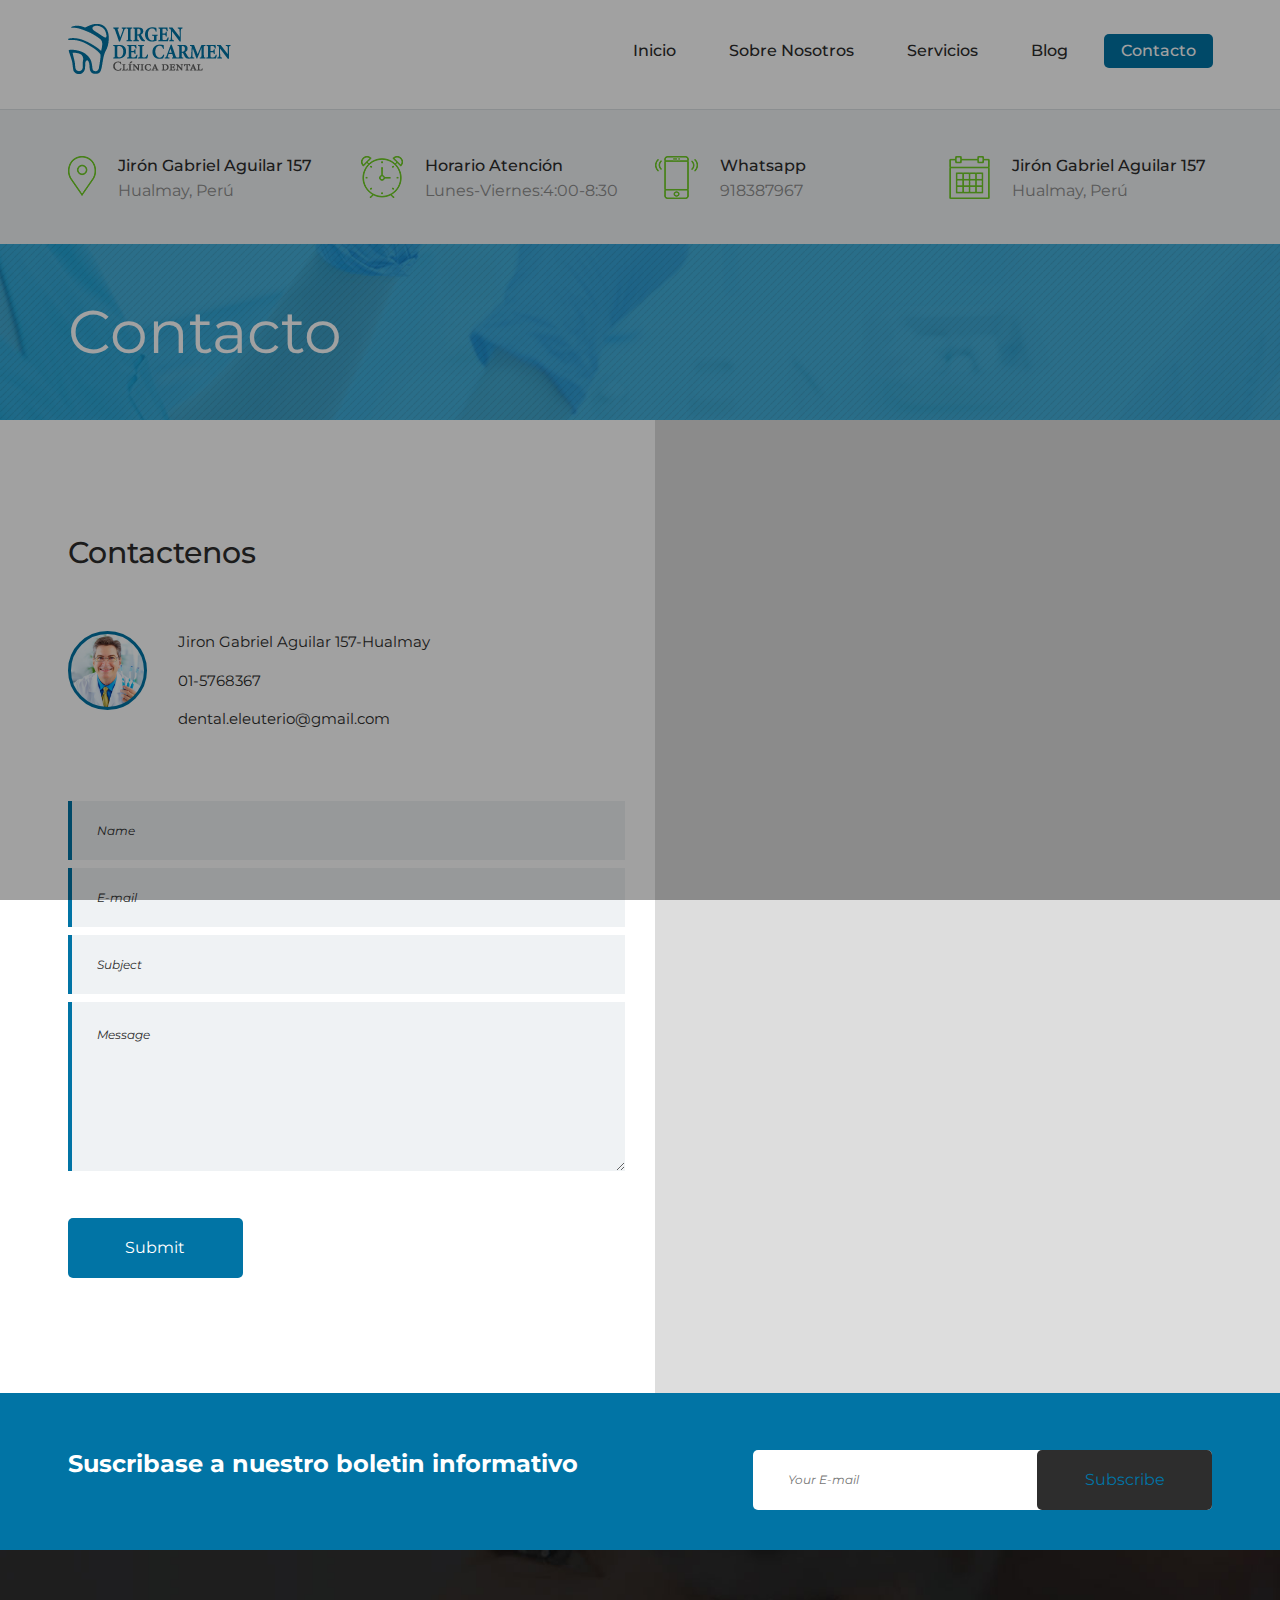
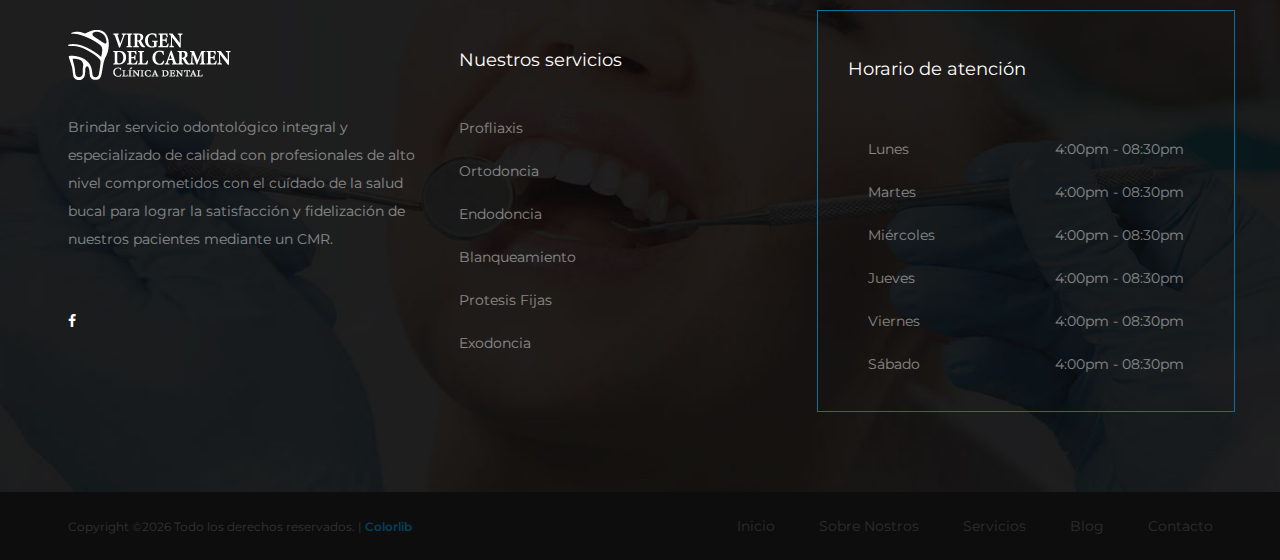
<file: contact.html>
<!DOCTYPE html>
<html lang="zxx">
<head>
    <title>Contacto | Clínica Dental Virgen del Carmen</title>
    <meta charset="UTF-8">
    <meta name="description" content="Clínica Dental Virgen del Carmen">
    <meta name="keywords" content="Clínica Dental Virgen del Carmen">
    <meta name="viewport" content="width=device-width, initial-scale=1.0">
    <meta name="google-site-verification" content="-sV8EDf6k0EK6W9mH4VKBFQdbRJ_24z55CMwJt1YSVg" />
    
    <!-- Favicon -->
    <link href="img/favicon.ico" rel="shortcut icon"/>

    <!-- Google Font -->
    <link href="https://fonts.googleapis.com/css?family=Montserrat:400,400i,500,500i,600,600i,700,700i" rel="stylesheet">

    <!-- Stylesheets -->
    <link rel="stylesheet" href="css/bootstrap.min.css"/>
    <link rel="stylesheet" href="css/font-awesome.min.css"/>
    <link rel="stylesheet" href="css/flaticon.css"/>
    <link rel="stylesheet" href="css/owl.carousel.css"/>
    <link rel="stylesheet" href="css/style.css"/>
    <link rel="stylesheet" href="css/animate.css"/>

    <!-- Global site tag (gtag.js) - Google Analytics -->
    <script async src="https://www.googletagmanager.com/gtag/js?id=UA-145048633-1"></script>
    <script>
      window.dataLayer = window.dataLayer || [];
      function gtag(){dataLayer.push(arguments);}
      gtag('js', new Date());
      gtag('config', 'UA-145048633-1');
    </script>
    <!--[if lt IE 9]>
      <script src="https://oss.maxcdn.com/html5shiv/3.7.2/html5shiv.min.js"></script>
      <script src="https://oss.maxcdn.com/respond/1.4.2/respond.min.js"></script>
    <![endif]-->

</head>
<body>
    <!-- Page Preloder -->
    <div id="preloder">
        <div class="loader"></div>
    </div>

    <!-- Header section -->
    <header class="header-section">
        <div class="container">
            <!-- Site Logo -->
            <a href="index.html" class="site-logo">
                <img src="img/logo.png" alt="">
            </a>
            <!-- responsive -->
            <div class="nav-switch">
                <i class="fa fa-bars"></i>
            </div>
            <!-- Main Menu -->
            <ul class="main-menu">
                <li><a href="index.html">Inicio</a></li>
                <li><a href="about.html">Sobre Nosotros</a></li>
                <li><a href="service.html">Servicios</a></li>
                <li><a href="blog.html">Blog</a></li>
                <li class="active"><a href="contact.html">Contacto</a></li>
                <!-- <li><a href="elements.html"><i class="flaticon-020-decay"></i></a></li> -->
            </ul>
        </div>
        <div class="header-info">
            <div class="container">
                <div class="row">
                    <div class="col-lg-3 col-md-6 hi-item">
                        <div class="hs-icon">
                            <img src="img/icons/map-marker.png" alt="">
                        </div>
                        <div class="hi-content">
                            <h6>Jirón Gabriel Aguilar 157</h6>
                            <p>Hualmay, Perú</p>
                        </div>
                    </div>
                    <div class="col-lg-3 col-md-6 hi-item">
                        <div class="hs-icon">
                            <img src="img/icons/clock.png" alt="">
                        </div>
                        <div class="hi-content">
                            <h6>Horario Atención</h6>
                            <p>Lunes-Viernes:4:00-8:30</p>
                        </div>
                    </div>
                    <div class="col-lg-3 col-md-6 hi-item">
                        <div class="hs-icon">
                            <img src="img/icons/phone.png" alt="">
                        </div>
                        <div class="hi-content">
                            <h6>Whatsapp</h6>
                            <p>918387967</p>
                        </div>
                    </div>
                    <div class="col-lg-3 col-md-6 hi-item">
                        <div class="hs-icon">
                            <img src="img/icons/calendar.png" alt="">
                        </div>
                        <div class="hi-content">
                            <h6>Jirón Gabriel Aguilar 157</h6>
                            <p>Hualmay, Perú</p>
                        </div>
                    </div>
                </div>
            </div>
        </div>
    </header>
    <!-- Header section end -->

    <!-- Page info section -->
    <section class="page-info-section set-bg" data-setbg="img/page-info-bg/3.jpg">
        <div class="container">
            <h2>Contacto</h2>
        </div>
    </section>
    <!-- Page info section end -->


    <!-- Contact section -->
    <section class="contact-section spad">
        <div class="container">
            <div class="row">
                <div class="col-lg-6">
                    <div class="contact-text">
                        <h3>Contactenos</h3>
                        <div class="contact-info">
                            <div class="ci-image set-bg" data-setbg="img/doctors/1.jpg"></div>
                            <div class="ci-content">
                                <p>Jiron Gabriel Aguilar 157-Hualmay</p>
                                <p>01-5768367</p>
                                <p>dental.eleuterio@gmail.com</p>
                            </div>
                        </div>
                    </div>
                    <form class="contact-form">
                        <input type="text" placeholder="Name">
                        <input type="text" placeholder="E-mail">
                        <input type="text" placeholder="Subject">
                        <textarea placeholder="Message"></textarea>
                        <button class="site-btn">Submit</button>
                    </form>
                    <script charset="utf-8" type="text/javascript" src="//js.hsforms.net/forms/shell.js"></script>

                </div>
            </div>
        </div>
        <div class="map" id="map-canvas"></div>
    </section>
    <!-- Contact section end -->


    <!-- Newsletter section -->
    <section class="newsletter-section spad">
        <div class="container">
            <div class="row">
                <div class="col-lg-7 banner-text text-white">
                    <h4>Suscribase a nuestro boletin informativo</h4>
                    <p></p>
                </div>
                <div class="col-lg-5 text-lg-right">
                    <form class="newsletter-form">
                        <input type="text" placeholder="Your E-mail">
                        <button class="site-btn sb-dark">Subscribe</button>
                    </form>
                </div>
            </div>
        </div>
    </section>
    <!-- Newsletter section end -->



    <!-- Footer top section -->
    <section class="footer-top-section set-bg" data-setbg="img/footer-bg.jpg">
        <div class="container">
            <div class="row">
                <div class="col-lg-4">
                    <div class="footer-widget">
                        <div class="fw-about">
                            <img src="img/logo-light.png" alt="">
                            <p>Brindar servicio odontológico integral y especializado de calidad con profesionales de alto nivel comprometidos con el cuídado de la salud bucal para lograr la satisfacción y fidelización de nuestros pacientes mediante un CMR.</p>
                            <div class="fw-social">
                                <!-- <a href=""><i class="fa fa-pinterest"></i></a> -->
                                <a href="https://www.facebook.com/Cl%C3%ADnica-Dental-Virgen-del-Carmen-433751150734223" target="_blank"><i class="fa fa-facebook"></i></a>
                                <!-- <a href=""><i class="fa fa-twitter"></i></a> -->
                                <!-- <a href=""><i class="fa fa-dribbble"></i></a> -->
                                <!-- <a href=""><i class="fa fa-behance"></i></a> -->
                                <!-- <a href=""><i class="fa fa-linkedin"></i></a> -->
                            </div>
                        </div>
                    </div>
                </div>
                <div class="col-lg-3 col-md-5">
                    <div class="footer-widget">
                        <div class="fw-links">
                            <h5 class="fw-title">Nuestros servicios</h5>
                            <ul>
                                <li><a href="">Profliaxis</a></li>
                                <li><a href="">Ortodoncia</a></li>
                                <li><a href="">Endodoncia</a></li>
                                <li><a href="">Blanqueamiento</a></li>
                                <li><a href="">Protesis Fijas</a></li>
                                <li><a href="">Exodoncia</a></li>
                            </ul>
                        </div>
                    </div>
                </div>
                <div class="col-lg-5 col-md-7">
                    <div class="footer-widget">
                        <div class="fw-timetable">
                            <div class="fw-title">Horario de atención</div>
                            <div class="timetable-content">
                                <table>
                                    <tr>
                                        <td>Lunes</td>
                                        <td>4:00pm - 08:30pm</td>
                                    </tr>
                                    <tr>
                                        <td>Martes</td>
                                        <td>4:00pm - 08:30pm</td>
                                    </tr>
                                    <tr>
                                        <td>Miércoles</td>
                                        <td>4:00pm - 08:30pm</td>
                                    </tr>
                                    <tr>
                                        <td>Jueves</td>
                                        <td>4:00pm - 08:30pm</td>
                                    </tr>
                                    <tr>
                                        <td>Viernes</td>
                                        <td>4:00pm - 08:30pm</td>
                                    </tr>
                                    <tr>
                                        <td>Sábado</td>
                                        <td>4:00pm - 08:30pm</td>
                                    </tr>
                                </table>
                            </div>
                        </div>
                    </div>
                </div>
            </div>
        </div>
    </section>
    <!-- Footer top section end -->


    <!-- Footer section -->
    <footer class="footer-section">
        <div class="container">
            <ul class="footer-menu">
                <li><a href="index.html">Inicio</a></li>
                <li><a href="about.html">Sobre Nostros</a></li>
                <li><a href="service.html">Servicios</a></li>
                <li><a href="blog.html">Blog</a></li>
                <li><a href="contact.html">Contacto</a></li>
            </ul>
            <div class="copyright">Copyright &copy;<script>document.write(new Date().getFullYear());</script> Todo los derechos reservados. | <a href="https://colorlib.com" target="_blank">Colorlib</a></div>
        </div>
    </footer>
    <!-- Footer section end -->


    <!--====== Javascripts & Jquery ======-->
    <script src="js/jquery-3.2.1.min.js"></script>
    <script src="js/bootstrap.min.js"></script>
    <script src="js/owl.carousel.min.js"></script>
    <script src="js/circle-progress.min.js"></script>
    <script src="js/main.js"></script>
    <script>
      hbspt.forms.create({
        portalId: "5831456",
        formId: "106daef5-1e83-4b0a-bf6a-738417d355b4"
    });
    </script>


    <!-- load for map -->
    <script src="https://goo.gl/maps/1Tipn6QEAYCsDxFB6"></script>
    <script src="js/map.js"></script>

    </body>
</html>
</file>
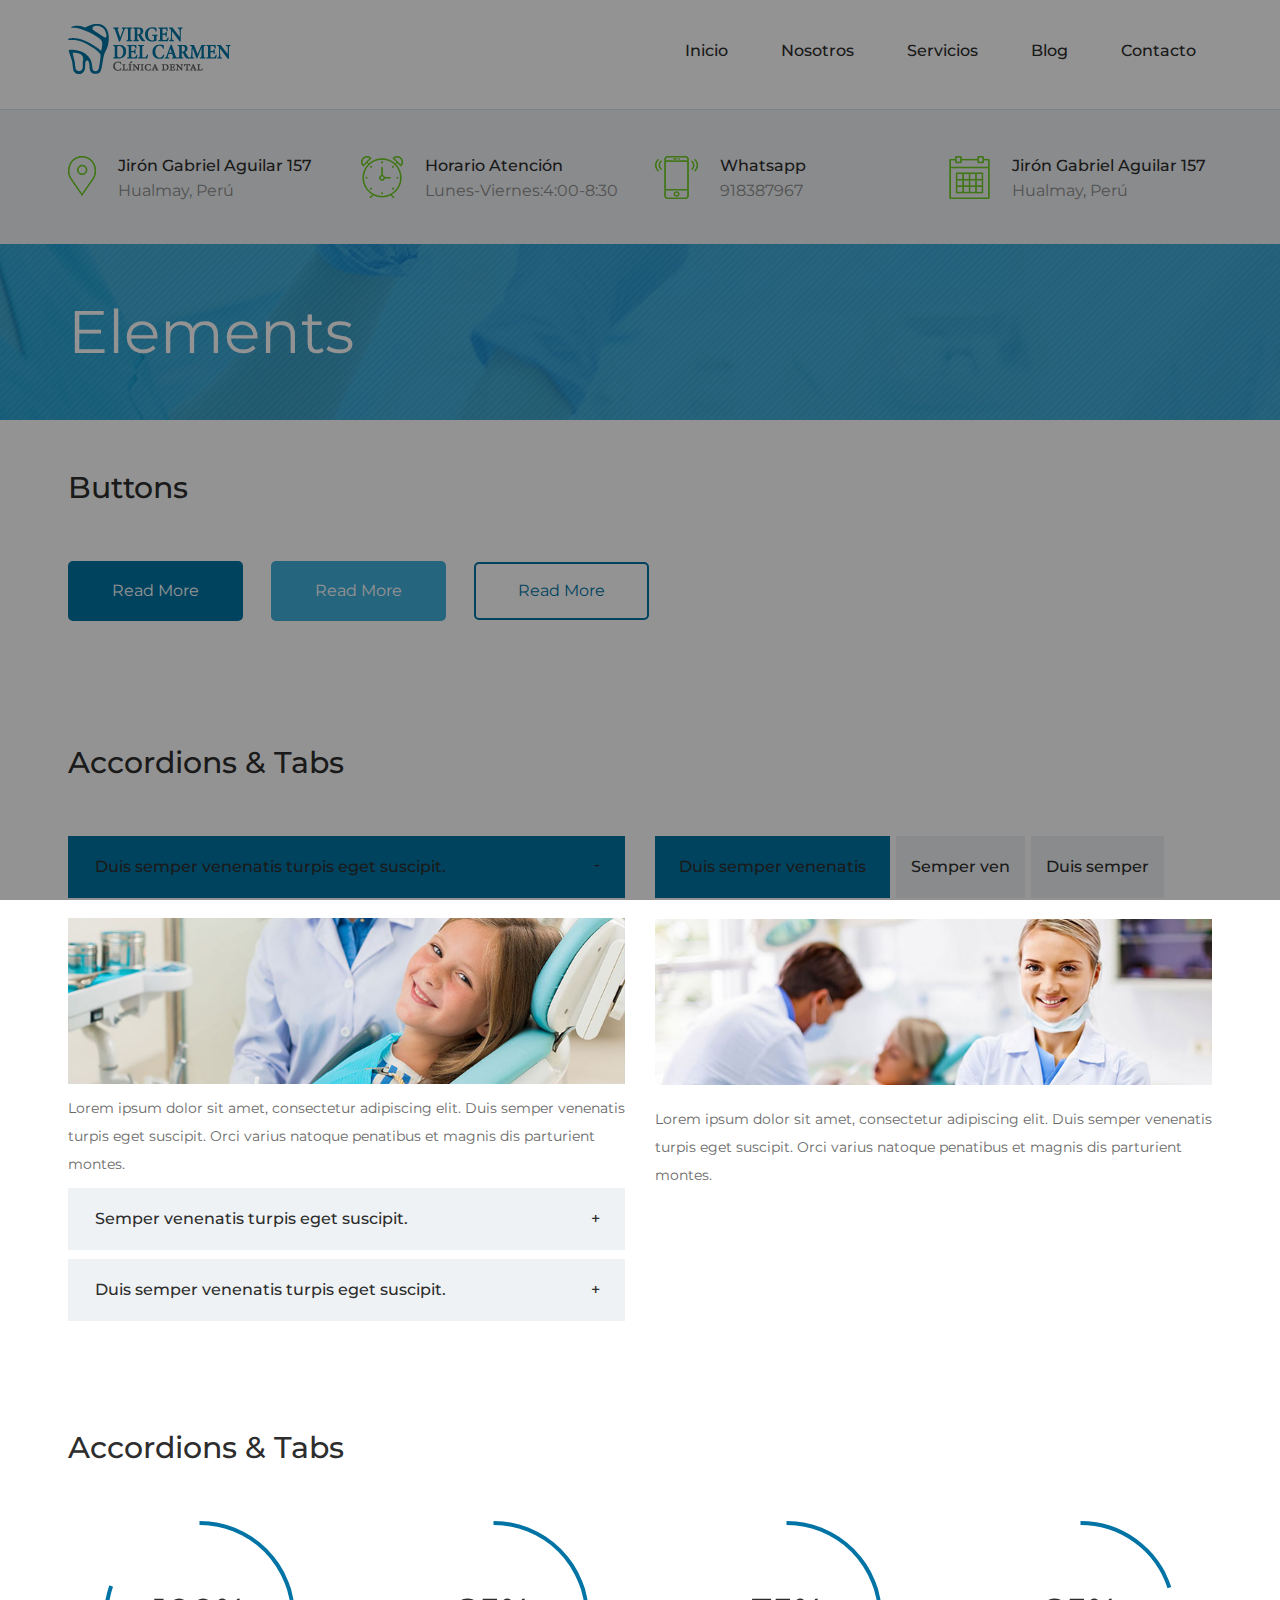
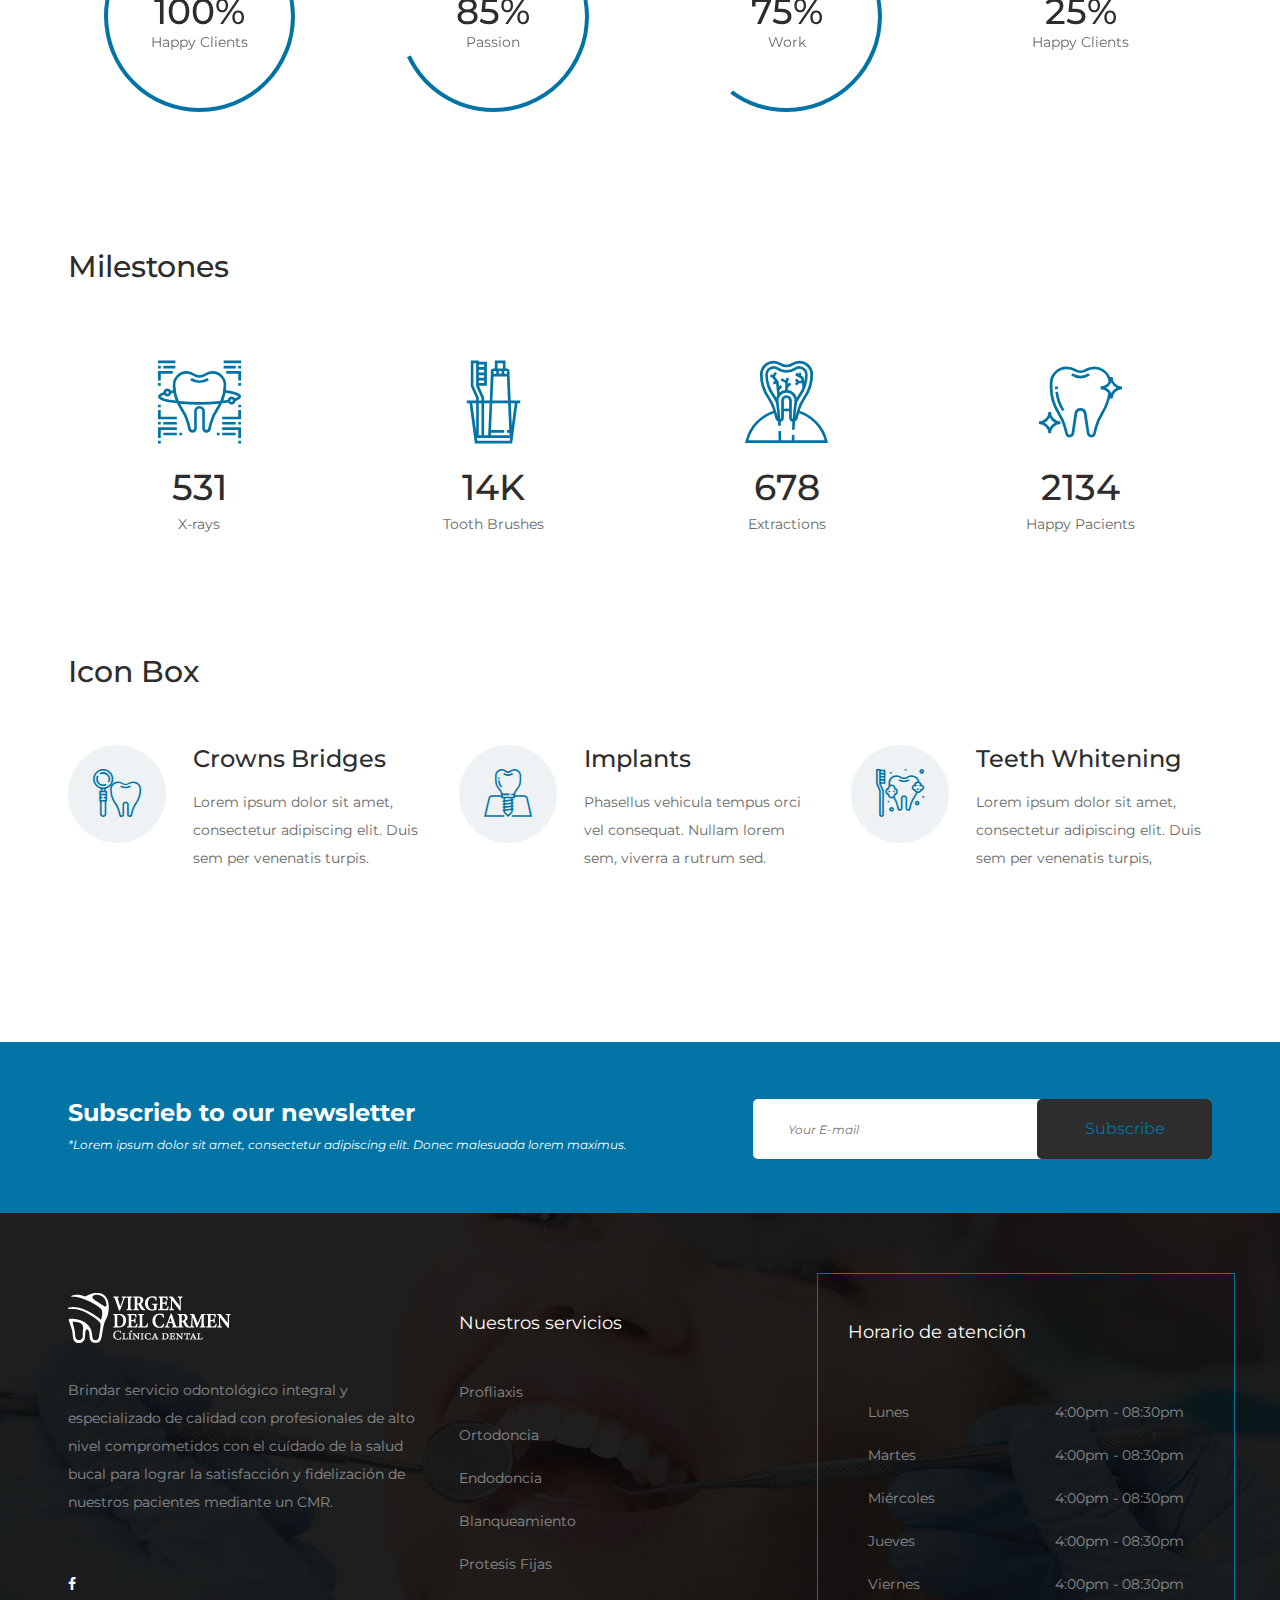
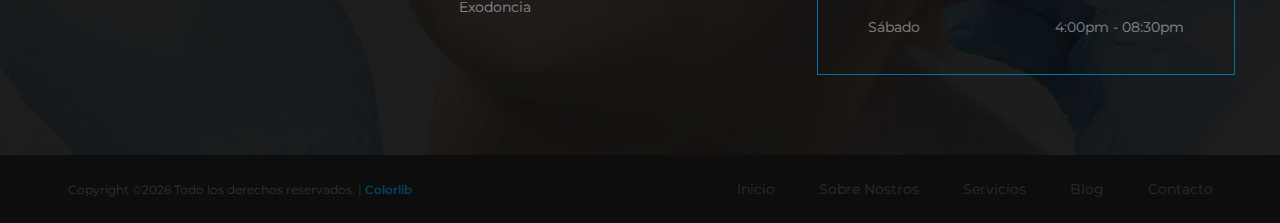
<file: elements.html>
<!DOCTYPE html>
<html lang="zxx">
<head>
    <title>Elementos | Clínica Dental Virgen del Carmen</title>
    <meta charset="UTF-8">
    <meta name="description" content="Clínica Dental Virgen del Carmen">
    <meta name="keywords" content="Clínica Dental Virgen del Carmen">
    <meta name="viewport" content="width=device-width, initial-scale=1.0">
    <meta name="google-site-verification" content="-sV8EDf6k0EK6W9mH4VKBFQdbRJ_24z55CMwJt1YSVg" />
    
    <!-- Favicon -->
    <link href="img/favicon.ico" rel="shortcut icon"/>

    <!-- Google Font -->
    <link href="https://fonts.googleapis.com/css?family=Montserrat:400,400i,500,500i,600,600i,700,700i" rel="stylesheet">

    <!-- Stylesheets -->
    <link rel="stylesheet" href="css/bootstrap.min.css"/>
    <link rel="stylesheet" href="css/font-awesome.min.css"/>
    <link rel="stylesheet" href="css/flaticon.css"/>
    <link rel="stylesheet" href="css/owl.carousel.css"/>
    <link rel="stylesheet" href="css/style.css"/>
    <link rel="stylesheet" href="css/animate.css"/>

     <!-- Global site tag (gtag.js) - Google Analytics -->
    <script async src="https://www.googletagmanager.com/gtag/js?id=UA-145048633-1"></script>
    <script>
      window.dataLayer = window.dataLayer || [];
      function gtag(){dataLayer.push(arguments);}
      gtag('js', new Date());
      gtag('config', 'UA-145048633-1');
    </script>
    <!--[if lt IE 9]>
      <script src="https://oss.maxcdn.com/html5shiv/3.7.2/html5shiv.min.js"></script>
      <script src="https://oss.maxcdn.com/respond/1.4.2/respond.min.js"></script>
    <![endif]-->

</head>
<body>
    <!-- Page Preloder -->
    <div id="preloder">
        <div class="loader"></div>
    </div>

    <!-- Header section -->
    <header class="header-section">
        <div class="container">
            <!-- Site Logo -->
            <a href="index.html" class="site-logo">
                <img src="img/logo.png" alt="">
            </a>
            <!-- responsive -->
            <div class="nav-switch">
                <i class="fa fa-bars"></i>
            </div>
            <!-- Main Menu -->
            <ul class="main-menu">
                <li><a href="index.html">Inicio</a></li>
                <li><a href="about.html">Nosotros</a></li>
                <li><a href="service.html">Servicios</a></li>
                <li><a href="blog.html">Blog</a></li>
                <li><a href="contact.html">Contacto</a></li>
                <!-- <li><a href="elements.html"><i class="flaticon-020-decay"></i></a></li> -->
            </ul>
        </div>
        <div class="header-info">
            <div class="container">
                <div class="row">
                    <div class="col-lg-3 col-md-6 hi-item">
                        <div class="hs-icon">
                            <img src="img/icons/map-marker.png" alt="">
                        </div>
                        <div class="hi-content">
                            <h6>Jirón Gabriel Aguilar 157</h6>
                            <p>Hualmay, Perú</p>
                        </div>
                    </div>
                    <div class="col-lg-3 col-md-6 hi-item">
                        <div class="hs-icon">
                            <img src="img/icons/clock.png" alt="">
                        </div>
                        <div class="hi-content">
                            <h6>Horario Atención</h6>
                            <p>Lunes-Viernes:4:00-8:30</p>
                        </div>
                    </div>
                    <div class="col-lg-3 col-md-6 hi-item">
                        <div class="hs-icon">
                            <img src="img/icons/phone.png" alt="">
                        </div>
                        <div class="hi-content">
                            <h6>Whatsapp</h6>
                            <p>918387967</p>
                        </div>
                    </div>
                    <div class="col-lg-3 col-md-6 hi-item">
                        <div class="hs-icon">
                            <img src="img/icons/calendar.png" alt="">
                        </div>
                        <div class="hi-content">
                            <h6>Jirón Gabriel Aguilar 157</h6>
                            <p>Hualmay, Perú</p>
                        </div>
                    </div>
                </div>
            </div>
        </div>
    </header>
    <!-- Header section end -->


    <!-- Page info section -->
    <section class="page-info-section set-bg" data-setbg="img/page-info-bg/3.jpg">
        <div class="container">
            <h2>Elements</h2>
        </div>
    </section>
    <!-- Page info section end -->


    <!--  Elements section -->
    <section class="elements-section">
        <div class="container">
            <!-- element -->
            <div class="element">
                <h3 class="el-title">Buttons</h3>
                <a href="" class="site-btn mr-4 mb-4">Read More</a>
                <a href="" class="site-btn sb-blue mr-4 mb-4">Read More</a>
                <a href="" class="site-btn sb-line mr-4 mb-4">Read More</a>
            </div>
            <!-- element -->
            <div class="element">
                <h3 class="el-title">Accordions & Tabs</h3>
                <div class="row">
                    <div class="col-lg-6">
                        <!-- Accordions -->
                        <div id="accordion" class="accordion-area mb-5 mb-lg-0">
                            <div class="panel">
                                <div class="panel-header" id="headingOne">
                                    <button class="panel-link active" data-toggle="collapse" data-target="#collapse1" aria-expanded="true" aria-controls="collapse1">Duis semper  venenatis turpis eget suscipit. </button>
                                </div>
                                <div id="collapse1" class="collapse show" aria-labelledby="headingOne" data-parent="#accordion">
                                    <div class="panel-body">
                                        <img src="img/faq.jpg" alt="">
                                        <p>Lorem ipsum dolor sit amet, consectetur adipiscing elit. Duis semper venenatis turpis eget suscipit. Orci varius natoque penatibus et magnis dis parturient montes.</p>
                                    </div>
                                </div>
                            </div>
                            <div class="panel">
                                <div class="panel-header" id="headingTwo">
                                    <button class="panel-link" data-toggle="collapse" data-target="#collapse2" aria-expanded="false" aria-controls="collapse2">Semper venenatis turpis eget suscipit. </button>
                                </div>
                                <div id="collapse2" class="collapse" aria-labelledby="headingTwo" data-parent="#accordion">
                                    <div class="panel-body">
                                        <img src="img/faq.jpg" alt="">
                                        <p>Lorem ipsum dolor sit amet, consectetur adipiscing elit. Duis semper venenatis turpis eget suscipit. Orci varius natoque penatibus et magnis dis parturient montes.</p>
                                    </div>
                                </div>
                            </div>
                            <div class="panel">
                                <div class="panel-header active" id="headingThree">
                                    <button class="panel-link" data-toggle="collapse" data-target="#collapse3" aria-expanded="false" aria-controls="collapse3">Duis semper venenatis turpis eget suscipit. </button>
                                </div>
                                <div id="collapse3" class="collapse" aria-labelledby="headingThree" data-parent="#accordion">
                                    <div class="panel-body">
                                        <img src="img/faq.jpg" alt="">
                                        <p>Lorem ipsum dolor sit amet, consectetur adipiscing elit. Duis semper venenatis turpis eget suscipit. Orci varius natoque penatibus et magnis dis parturient montes.</p>
                                    </div>
                                </div>
                            </div>
                        </div>
                    </div>
                    <div class="col-lg-6">
                        <!-- Tabs -->
                        <div class="tab-element">
                            <ul class="nav nav-tabs" id="myTab" role="tablist">
                                <li class="nav-item">
                                    <a class="nav-link active" id="1-tab" data-toggle="tab" href="#tab-1" role="tab" aria-controls="tab-1" aria-selected="true">Duis semper venenatis</a>
                                </li>
                                <li class="nav-item">
                                    <a class="nav-link" id="2-tab" data-toggle="tab" href="#tab-2" role="tab" aria-controls="tab-2" aria-selected="false">Semper ven</a>
                                </li>
                                <li class="nav-item">
                                    <a class="nav-link" id="3-tab" data-toggle="tab" href="#tab-3" role="tab" aria-controls="tab-3" aria-selected="false">Duis semper</a>
                                </li>
                            </ul>
                            <div class="tab-content" id="myTabContent">
                                <!-- single tab content -->
                                <div class="tab-pane fade show active" id="tab-1" role="tabpanel" aria-labelledby="tab-1">
                                    <img src="img/tab.jpg" alt="">
                                    <p>Lorem ipsum dolor sit amet, consectetur adipiscing elit. Duis semper venenatis turpis eget suscipit. Orci varius natoque penatibus et magnis dis parturient montes.</p>
                                </div>
                                <div class="tab-pane fade" id="tab-2" role="tabpanel" aria-labelledby="tab-2">
                                    <img src="img/tab.jpg" alt="">
                                    <p>Lorem ipsum dolor sit amet, consectetur adipiscing elit. Duis semper venenatis turpis eget suscipit. Orci varius natoque penatibus et magnis dis parturient montes.</p>
                                </div>
                                <div class="tab-pane fade" id="tab-3" role="tabpanel" aria-labelledby="tab-3">
                                    <img src="img/tab.jpg" alt="">
                                    <p>Lorem ipsum dolor sit amet, consectetur adipiscing elit. Duis semper venenatis turpis eget suscipit. Orci varius natoque penatibus et magnis dis parturient montes.</p>
                                </div>
                            </div>
                        </div>
                    </div>
                </div>
            </div>
            <!-- element -->
            <div class="element">
                <h3 class="el-title">Accordions & Tabs</h3>
                <div class="row">
                    <div class="col-lg-3 col-sm-6 cp-item">
                        <div class="circle-progress" data-cptitle="Happy Clients" data-cpid="id-1" data-cpvalue="100" data-cpcolor="#0174A5"></div>
                    </div>
                    <div class="col-lg-3 col-sm-6 cp-item">
                        <div class="circle-progress" data-cptitle="Passion" data-cpid="id-2" data-cpvalue="85" data-cpcolor="#0174A5"></div>
                    </div>
                    <div class="col-lg-3 col-sm-6 cp-item">
                        <div class="circle-progress" data-cptitle="Work" data-cpid="id-3" data-cpvalue="75" data-cpcolor="#0174A5"></div>
                    </div>
                    <div class="col-lg-3 col-sm-6 cp-item">
                        <div class="circle-progress" data-cptitle="Happy Clients" data-cpid="id-4" data-cpvalue="25" data-cpcolor="#0174A5"></div>
                    </div>
                </div>
            </div>
            <!-- element -->
            <div class="element">
                <h3 class="el-title">Milestones</h3>
                <div class="row">
                    <div class="col-lg-3 col-sm-6 fact">
                        <i class="flaticon-003-tooth-3"></i>
                        <h2>531</h2>
                        <p>X-rays</p>
                    </div>
                    <div class="col-lg-3 col-sm-6 fact">
                        <i class="flaticon-002-toothbrush-1"></i>
                        <h2>14K</h2>
                        <p>Tooth Brushes</p>
                    </div>
                    <div class="col-lg-3 col-sm-6 fact">
                        <i class="flaticon-030-tooth"></i>
                        <h2>678</h2>
                        <p>Extractions</p>
                    </div>
                    <div class="col-lg-3 col-sm-6 fact">
                        <i class="flaticon-023-tooth-1"></i>
                        <h2>2134</h2>
                        <p>Happy Pacients</p>
                    </div>
                </div>
            </div>
            <!-- element -->
            <div class="element">
                <h3 class="el-title">Icon Box</h3>
                <div class="row">
                    <div class="col-lg-4 iconbox">
                        <div class="iconbox-icon">
                            <i class="flaticon-020-decay"></i>
                        </div>
                        <div class="iconbox-content">
                            <h4>Crowns Bridges</h4>
                            <p>Lorem ipsum dolor sit amet, consectetur adipiscing elit. Duis sem per venenatis turpis.</p>
                        </div>
                    </div>
                    <div class="col-lg-4 iconbox">
                        <div class="iconbox-icon">
                            <i class="flaticon-011-implants"></i>
                        </div>
                        <div class="iconbox-content">
                            <h4>Implants</h4>
                            <p>Phasellus vehicula tempus orci vel consequat. Nullam lorem sem, viverra a rutrum sed.</p>
                        </div>
                    </div>
                    <div class="col-lg-4 iconbox">
                        <div class="iconbox-icon">
                            <i class="flaticon-024-toothbrush"></i>
                        </div>
                        <div class="iconbox-content">
                            <h4>Teeth Whitening</h4>
                            <p>Lorem ipsum dolor sit amet, consectetur adipiscing elit. Duis sem per venenatis turpis,</p>
                        </div>
                    </div>
                </div>
            </div>
        </div>
    </section>
    <!-- Contact section end -->


    <!-- Newsletter section -->
    <section class="newsletter-section spad">
        <div class="container">
            <div class="row">
                <div class="col-lg-7 banner-text text-white">
                    <h4>Subscrieb to our newsletter</h4>
                    <p>*Lorem ipsum dolor sit amet, consectetur adipiscing elit. Donec malesuada lorem maximus.</p>
                </div>
                <div class="col-lg-5 text-lg-right">
                    <form class="newsletter-form">
                        <input type="text" placeholder="Your E-mail">
                        <button class="site-btn sb-dark">Subscribe</button>
                    </form>
                </div>
            </div>
        </div>
    </section>
    <!-- Newsletter section end -->



    <!-- Footer top section -->
    <section class="footer-top-section set-bg" data-setbg="img/footer-bg.jpg">
        <div class="container">
            <div class="row">
                <div class="col-lg-4">
                    <div class="footer-widget">
                        <div class="fw-about">
                            <img src="img/logo-light.png" alt="">
                            <p>Brindar servicio odontológico integral y especializado de calidad con profesionales de alto nivel comprometidos con el cuídado de la salud bucal para lograr la satisfacción y fidelización de nuestros pacientes mediante un CMR.</p>
                            <div class="fw-social">
                                <!-- <a href=""><i class="fa fa-pinterest"></i></a> -->
                                <a href="https://www.facebook.com/Cl%C3%ADnica-Dental-Virgen-del-Carmen-433751150734223" target="_blank"><i class="fa fa-facebook"></i></a>
                                <!-- <a href=""><i class="fa fa-twitter"></i></a> -->
                                <!-- <a href=""><i class="fa fa-dribbble"></i></a> -->
                                <!-- <a href=""><i class="fa fa-behance"></i></a> -->
                                <!-- <a href=""><i class="fa fa-linkedin"></i></a> -->
                            </div>
                        </div>
                    </div>
                </div>
                <div class="col-lg-3 col-md-5">
                    <div class="footer-widget">
                        <div class="fw-links">
                            <h5 class="fw-title">Nuestros servicios</h5>
                            <ul>
                                <li><a href="">Profliaxis</a></li>
                                <li><a href="">Ortodoncia</a></li>
                                <li><a href="">Endodoncia</a></li>
                                <li><a href="">Blanqueamiento</a></li>
                                <li><a href="">Protesis Fijas</a></li>
                                <li><a href="">Exodoncia</a></li>
                            </ul>
                        </div>
                    </div>
                </div>
                <div class="col-lg-5 col-md-7">
                    <div class="footer-widget">
                        <div class="fw-timetable">
                            <div class="fw-title">Horario de atención</div>
                            <div class="timetable-content">
                                <table>
                                    <tr>
                                        <td>Lunes</td>
                                        <td>4:00pm - 08:30pm</td>
                                    </tr>
                                    <tr>
                                        <td>Martes</td>
                                        <td>4:00pm - 08:30pm</td>
                                    </tr>
                                    <tr>
                                        <td>Miércoles</td>
                                        <td>4:00pm - 08:30pm</td>
                                    </tr>
                                    <tr>
                                        <td>Jueves</td>
                                        <td>4:00pm - 08:30pm</td>
                                    </tr>
                                    <tr>
                                        <td>Viernes</td>
                                        <td>4:00pm - 08:30pm</td>
                                    </tr>
                                    <tr>
                                        <td>Sábado</td>
                                        <td>4:00pm - 08:30pm</td>
                                    </tr>
                                </table>
                            </div>
                        </div>
                    </div>
                </div>
            </div>
        </div>
    </section>
    <!-- Footer top section end -->


    <!-- Footer section -->
    <footer class="footer-section">
        <div class="container">
            <ul class="footer-menu">
                <li><a href="index.html">Inicio</a></li>
                <li><a href="about.html">Sobre Nostros</a></li>
                <li><a href="service.html">Servicios</a></li>
                <li><a href="blog.html">Blog</a></li>
                <li><a href="contact.html">Contacto</a></li>
            </ul>
            <div class="copyright">Copyright &copy;<script>document.write(new Date().getFullYear());</script> Todo los derechos reservados. | <a href="https://colorlib.com" target="_blank">Colorlib</a></div>
        </div>
    </footer>
    <!-- Footer section end -->


    <!--====== Javascripts & Jquery ======-->
    <script src="js/jquery-3.2.1.min.js"></script>
    <script src="js/bootstrap.min.js"></script>
    <script src="js/owl.carousel.min.js"></script>
    <script src="js/circle-progress.min.js"></script>
    <script src="js/main.js"></script>

    </body>
</html>
</file>
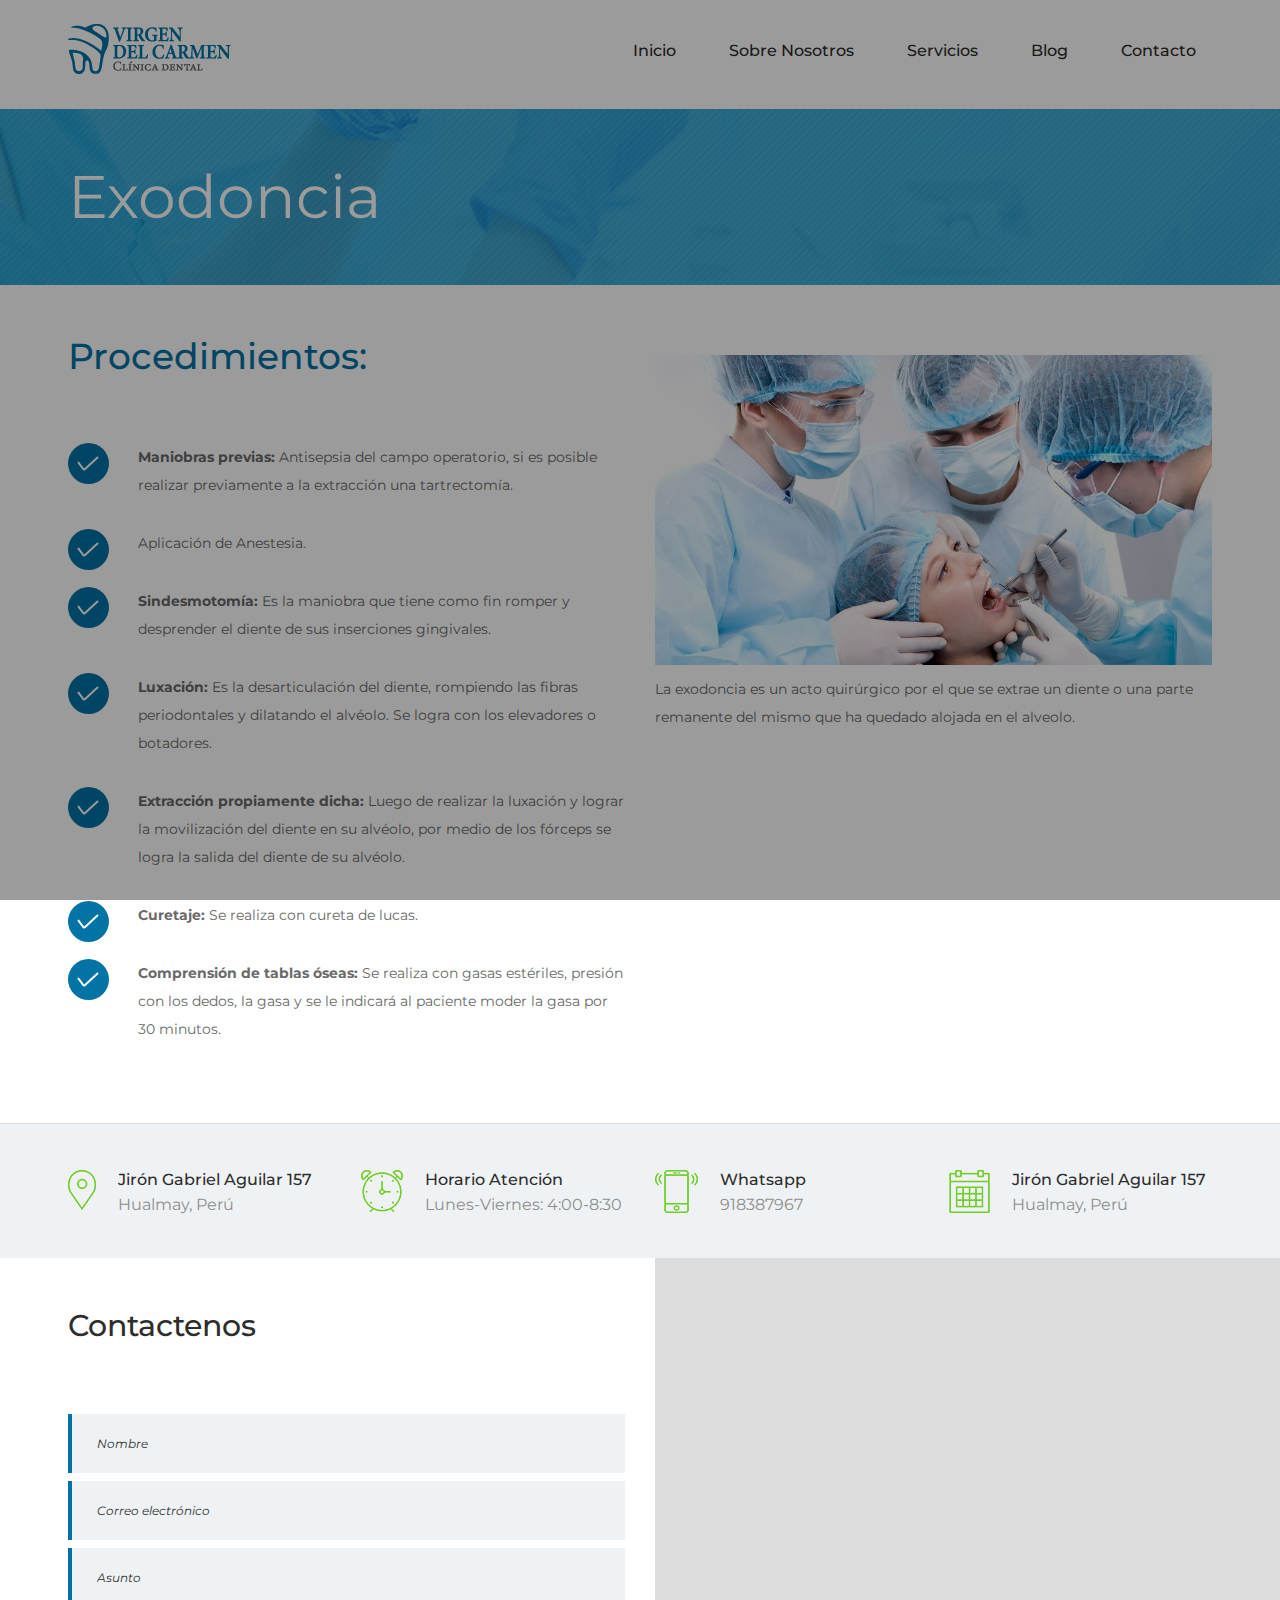
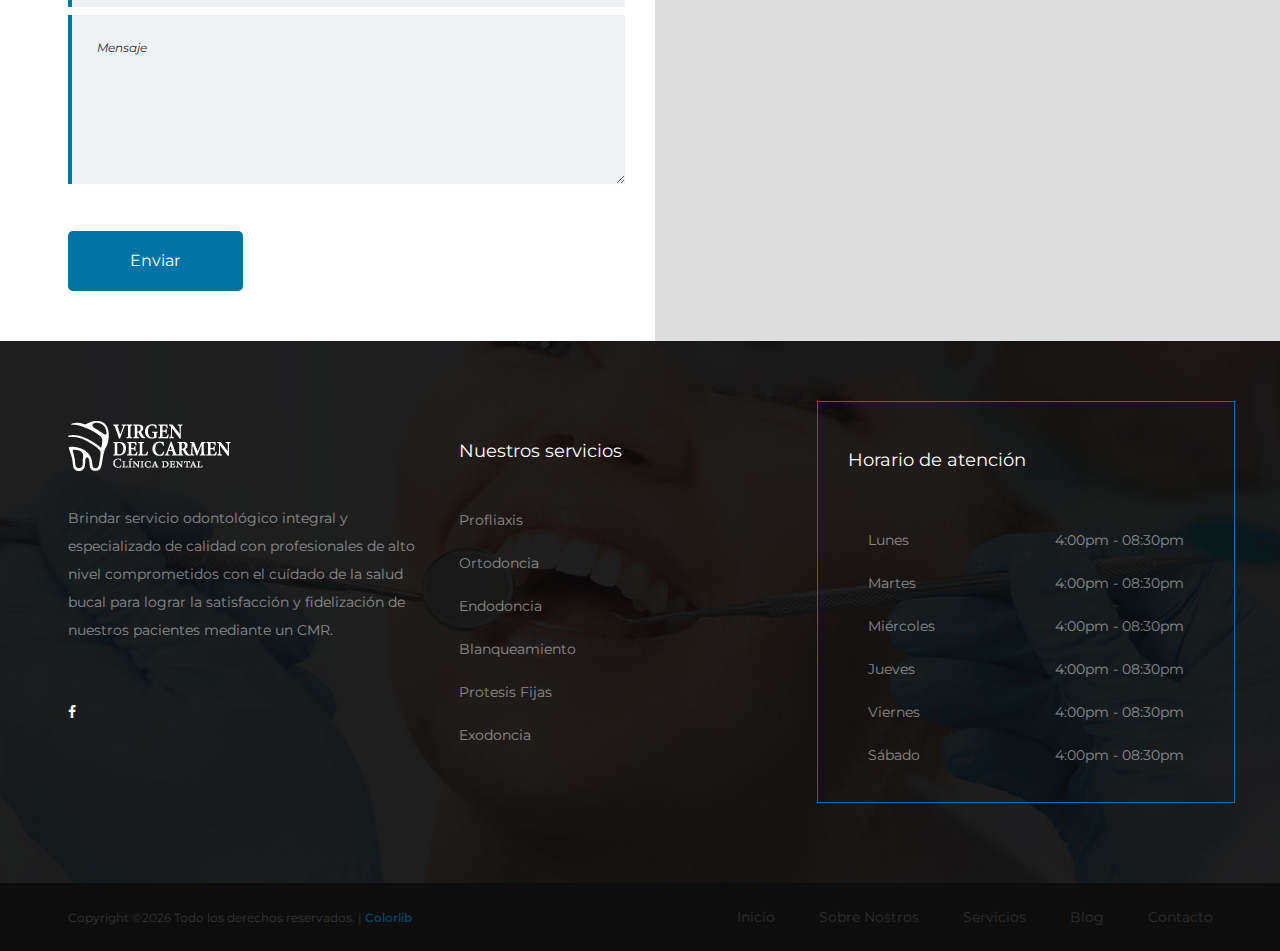
<file: information.html>
<!DOCTYPE html>
<html lang="zxx">
<head>
    <title>Oferta | Clínica Dental Virgen del Carmen</title>
    <meta charset="UTF-8">
    <meta name="description" content="Clínica Dental Virgen del Carmen">
    <meta name="keywords" content="Clínica Dental Virgen del Carmen">
    <meta name="viewport" content="width=device-width, initial-scale=1.0">
    <meta name="google-site-verification" content="-sV8EDf6k0EK6W9mH4VKBFQdbRJ_24z55CMwJt1YSVg" />
    
    <!-- Favicon -->
    <link href="img/favicon.ico" rel="shortcut icon"/>

    <!-- Google Font -->
    <link href="https://fonts.googleapis.com/css?family=Montserrat:400,400i,500,500i,600,600i,700,700i" rel="stylesheet">

    <!-- Stylesheets -->
    <link rel="stylesheet" href="css/bootstrap.min.css"/>
    <link rel="stylesheet" href="css/font-awesome.min.css"/>
    <link rel="stylesheet" href="css/flaticon.css"/>
    <link rel="stylesheet" href="css/owl.carousel.css"/>
    <link rel="stylesheet" href="css/style.css"/>
    <link rel="stylesheet" href="css/animate.css"/>

    <!-- Global site tag (gtag.js) - Google Analytics -->
    <script async src="https://www.googletagmanager.com/gtag/js?id=UA-145048633-1"></script>
    <script>
      window.dataLayer = window.dataLayer || [];
      function gtag(){dataLayer.push(arguments);}
      gtag('js', new Date());
      gtag('config', 'UA-145048633-1');
    </script>
    <!--[if lt IE 9]>
      <script src="https://oss.maxcdn.com/html5shiv/3.7.2/html5shiv.min.js"></script>
      <script src="https://oss.maxcdn.com/respond/1.4.2/respond.min.js"></script>
    <![endif]-->

</head>
<body>
    <!-- Page Preloder -->
    <div id="preloder">
        <div class="loader"></div>
    </div>

    <!-- Header section -->
    <header class="header-section">
        <div class="container">
            <!-- Site Logo -->
            <a href="index.html" class="site-logo">
                <img src="img/logo.png" alt="">
            </a>
            <!-- responsive -->
            <div class="nav-switch">
                <i class="fa fa-bars"></i>
            </div>
            <!-- Main Menu -->
            <ul class="main-menu">
                <li><a href="index.html">Inicio</a></li>
                <li><a href="about.html">Sobre Nosotros</a></li>
                <li><a href="service.html">Servicios</a></li>
                <li><a href="blog.html">Blog</a></li>
                <li><a href="contact.html">Contacto</a></li>
                <!-- <li><a href="elements.html"><i class="flaticon-020-decay"></i></a></li> -->
            </ul>
        </div>
    </header>
    <!-- Header section end -->

    <!-- Page info section -->
    <section class="page-info-section set-bg" data-setbg="img/page-info-bg/3.jpg">
        <div class="container">
            <h2>Exodoncia</h2>
        </div>
    </section>
    <!-- Page info section end -->

    <!-- Faq section -->
    <section class="faq-section spacing">
        <div class="container">
            <div class="row">
                <div class="col-lg-6">
                    <div class="section-title">
                        <h2 style="color:#0174A5">Procedimientos:</h2>
                    </div>
                    <ul class="faq-list">
                        <li>
                            <b>Maniobras previas: </b>
                            <span>Antisepsia del campo operatorio, si es posible realizar previamente a la extracción una tartrectomía.</span>
                        </li>
                        <li>
                            <span>Aplicación de Anestesia.</span>
                        </li>
                        <li>
                            <b>Sindesmotomía:</b>
                            <span>Es la maniobra que tiene como fin romper y desprender el diente de sus inserciones gingivales.</span>
                        </li>
                        <li>
                            <b>Luxación: </b>
                            <span>Es la desarticulación del diente, rompiendo las fibras periodontales y dilatando el alvéolo. Se logra con los elevadores o botadores.</span>
                        </li>
                        <li>
                            <b>Extracción propiamente dicha:</b>
                            <span>Luego de realizar la luxación y lograr la movilización del diente en su alvéolo, por medio de los fórceps se logra la salida del diente de su alvéolo.</span>
                        </li>
                        <li>
                            <b>Curetaje:</b>
                            <span>Se realiza con cureta de lucas.</span>
                        </li>
                        <li>
                            <b>Comprensión de tablas óseas:</b>
                            <span>Se realiza con gasas estériles, presión con los dedos, la gasa y se le indicará al paciente moder la gasa por 30 minutos.</span>
                        </li>
                    </ul>
                </div>
                <div class="col-lg-6">
                    <!-- Accordions -->
                    <div id="accordion" class="accordion-area">
                        <div class="panel">
                            <div id="collapse1" class="collapse show">
                                <div class="panel-body">
                                    <img src="img/landing/exodoncia.jpg" alt="">
                                    <p>La exodoncia es un acto quirúrgico por el que se extrae un diente o una parte remanente del mismo que ha quedado alojada en el alveolo.</p>
                                </div>
                            </div>
                        </div>
                    </div>
                </div>
            </div>
        </div>
    </section>
    <!-- Faq section end -->

    <!-- Information section -->
    <div class="header-info">
        <div class="container">
            <div class="row">
                <div class="col-lg-3 col-md-6 hi-item">
                    <div class="hs-icon">
                        <img src="img/icons/map-marker.png" alt="">
                    </div>
                    <div class="hi-content">
                        <h6>Jirón Gabriel Aguilar 157</h6>
                        <p>Hualmay, Perú</p>
                    </div>
                </div>
                <div class="col-lg-3 col-md-6 hi-item">
                    <div class="hs-icon">
                        <img src="img/icons/clock.png" alt="">
                    </div>
                    <div class="hi-content">
                        <h6>Horario Atención</h6>
                        <p>Lunes-Viernes: 4:00-8:30</p>
                    </div>
                </div>
                <div class="col-lg-3 col-md-6 hi-item">
                    <div class="hs-icon">
                        <img src="img/icons/phone.png" alt="">
                    </div>
                    <div class="hi-content">
                        <h6>Whatsapp</h6>
                        <p>918387967</p>
                    </div>
                </div>
                <div class="col-lg-3 col-md-6 hi-item">
                    <div class="hs-icon">
                        <img src="img/icons/calendar.png" alt="">
                    </div>
                    <div class="hi-content">
                        <h6>Jirón Gabriel Aguilar 157</h6>
                        <p>Hualmay, Perú</p>
                    </div>
                </div>
            </div>
        </div>
    </div>
    <!-- Information section end -->

    <!-- Contact section -->
    <section class="contact-section spacing">
        <div class="container">
            <div class="row">
                <div class="col-lg-6">
                    <div class="contact-text">
                        <h3>Contactenos</h3>
                    </div>
                    <form class="contact-form">
                        <input type="text" placeholder="Nombre">
                        <input type="text" placeholder="Correo electrónico">
                        <input type="text" placeholder="Asunto">
                        <textarea placeholder="Mensaje"></textarea>
                        <button class="site-btn">Enviar</button>
                    </form>
                </div>
            </div>
        </div>
        <div class="map" id="map-canvas"></div>
    </section>
    <!-- Contact section end -->

    <!-- Footer top section -->
    <section class="footer-top-section set-bg" data-setbg="img/footer-bg.jpg">
        <div class="container">
            <div class="row">
                <div class="col-lg-4">
                    <div class="footer-widget">
                        <div class="fw-about">
                            <img src="img/logo-light.png" alt="">
                            <p>Brindar servicio odontológico integral y especializado de calidad con profesionales de alto nivel comprometidos con el cuídado de la salud bucal para lograr la satisfacción y fidelización de nuestros pacientes mediante un CMR.</p>
                            <div class="fw-social">
                                <!-- <a href=""><i class="fa fa-pinterest"></i></a> -->
                                <a href="https://www.facebook.com/Cl%C3%ADnica-Dental-Virgen-del-Carmen-433751150734223" target="_blank"><i class="fa fa-facebook"></i></a>
                                <!-- <a href=""><i class="fa fa-twitter"></i></a> -->
                                <!-- <a href=""><i class="fa fa-dribbble"></i></a> -->
                                <!-- <a href=""><i class="fa fa-behance"></i></a> -->
                                <!-- <a href=""><i class="fa fa-linkedin"></i></a> -->
                            </div>
                        </div>
                    </div>
                </div>
                <div class="col-lg-3 col-md-5">
                    <div class="footer-widget">
                        <div class="fw-links">
                            <h5 class="fw-title">Nuestros servicios</h5>
                            <ul>
                                <li><a href="">Profliaxis</a></li>
                                <li><a href="">Ortodoncia</a></li>
                                <li><a href="">Endodoncia</a></li>
                                <li><a href="">Blanqueamiento</a></li>
                                <li><a href="">Protesis Fijas</a></li>
                                <li><a href="">Exodoncia</a></li>
                            </ul>
                        </div>
                    </div>
                </div>
                <div class="col-lg-5 col-md-7">
                    <div class="footer-widget">
                        <div class="fw-timetable">
                            <div class="fw-title">Horario de atención</div>
                            <div class="timetable-content">
                                <table>
                                    <tr>
                                        <td>Lunes</td>
                                        <td>4:00pm - 08:30pm</td>
                                    </tr>
                                    <tr>
                                        <td>Martes</td>
                                        <td>4:00pm - 08:30pm</td>
                                    </tr>
                                    <tr>
                                        <td>Miércoles</td>
                                        <td>4:00pm - 08:30pm</td>
                                    </tr>
                                    <tr>
                                        <td>Jueves</td>
                                        <td>4:00pm - 08:30pm</td>
                                    </tr>
                                    <tr>
                                        <td>Viernes</td>
                                        <td>4:00pm - 08:30pm</td>
                                    </tr>
                                    <tr>
                                        <td>Sábado</td>
                                        <td>4:00pm - 08:30pm</td>
                                    </tr>
                                </table>
                            </div>
                        </div>
                    </div>
                </div>
            </div>
        </div>
    </section>
    <!-- Footer top section end -->


    <!-- Footer section -->
    <footer class="footer-section">
        <div class="container">
            <ul class="footer-menu">
                <li><a href="index.html">Inicio</a></li>
                <li><a href="about.html">Sobre Nostros</a></li>
                <li><a href="service.html">Servicios</a></li>
                <li><a href="blog.html">Blog</a></li>
                <li><a href="contact.html">Contacto</a></li>
            </ul>
            <div class="copyright">Copyright &copy;<script>document.write(new Date().getFullYear());</script> Todo los derechos reservados. | <a href="https://colorlib.com" target="_blank">Colorlib</a></div>
        </div>
    </footer>
    <!-- Footer section end -->


    <!--====== Javascripts & Jquery ======-->
    <script src="js/jquery-3.2.1.min.js"></script>
    <script src="js/bootstrap.min.js"></script>
    <script src="js/owl.carousel.min.js"></script>
    <script src="js/circle-progress.min.js"></script>
    <script src="js/main.js"></script>

    <script src="https://goo.gl/maps/1Tipn6QEAYCsDxFB6"></script>
    <script src="js/map.js"></script>

    </body>
</html>
</file>
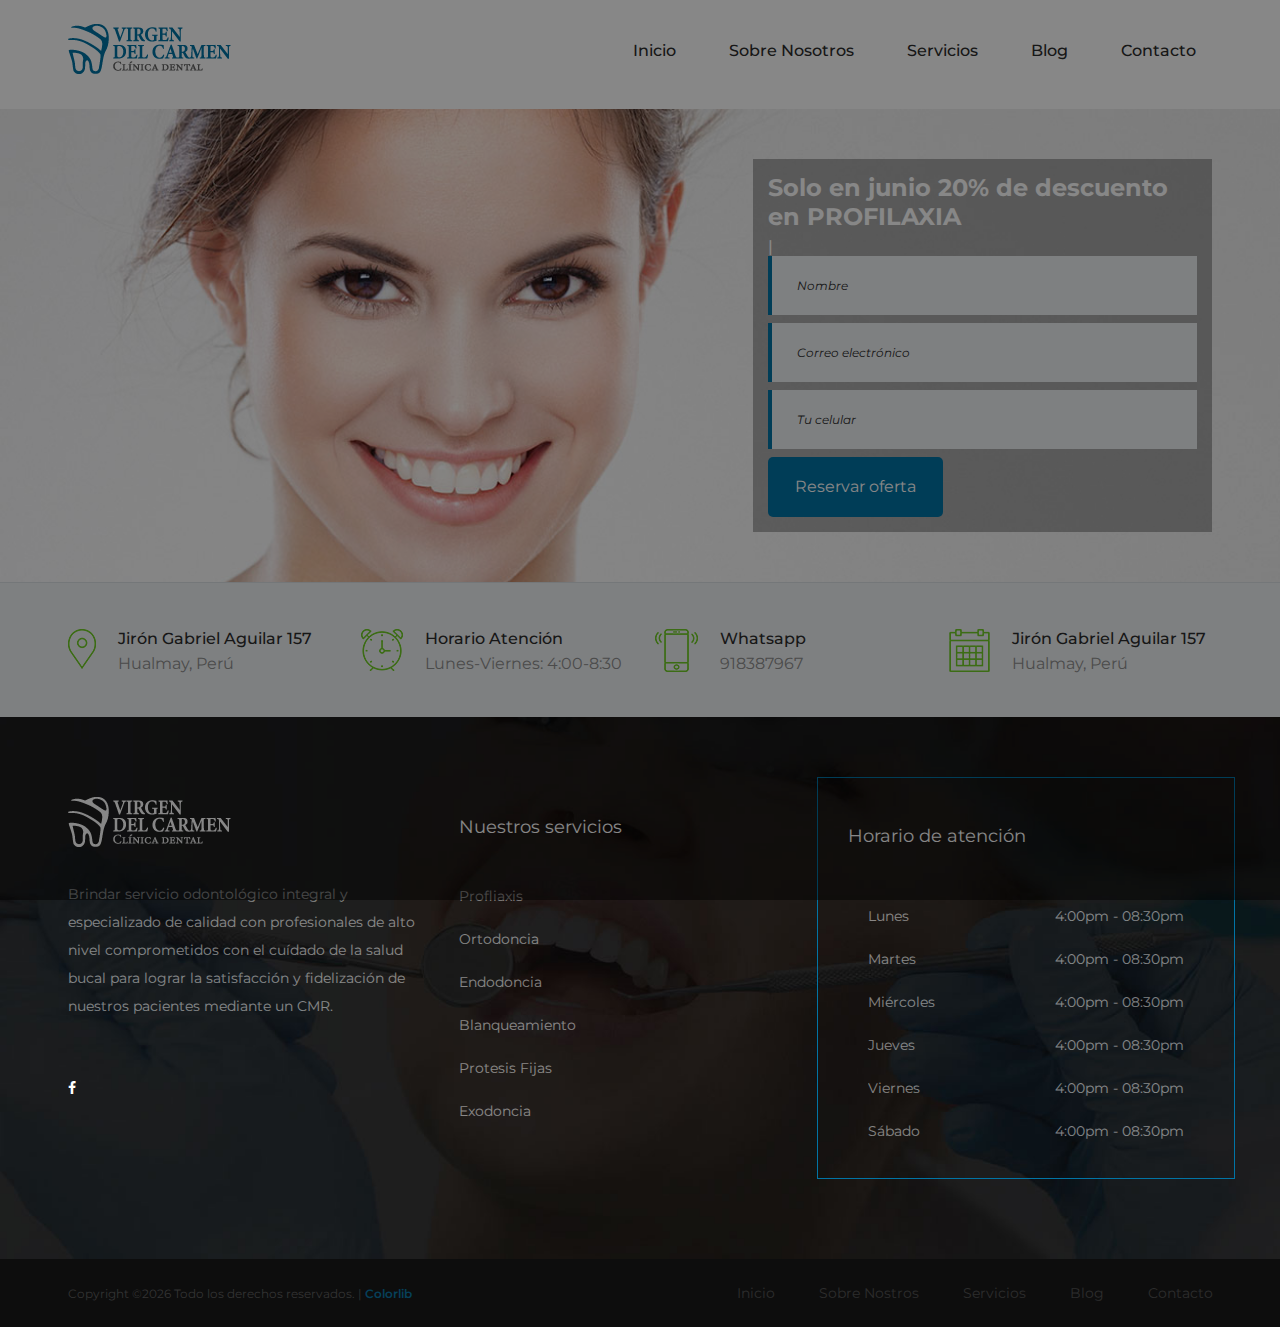
<file: promotion.html>
<!DOCTYPE html>
<html lang="zxx">
<head>
    <title>Oferta | Clínica Dental Virgen del Carmen</title>
    <meta charset="UTF-8">
    <meta name="description" content="Clínica Dental Virgen del Carmen">
    <meta name="keywords" content="Clínica Dental Virgen del Carmen">
    <meta name="viewport" content="width=device-width, initial-scale=1.0">
    <meta name="google-site-verification" content="-sV8EDf6k0EK6W9mH4VKBFQdbRJ_24z55CMwJt1YSVg" />
    
    <!-- Favicon -->
    <link href="img/favicon.ico" rel="shortcut icon"/>

    <!-- Google Font -->
    <link href="https://fonts.googleapis.com/css?family=Montserrat:400,400i,500,500i,600,600i,700,700i" rel="stylesheet">

    <!-- Stylesheets -->
    <link rel="stylesheet" href="css/bootstrap.min.css"/>
    <link rel="stylesheet" href="css/font-awesome.min.css"/>
    <link rel="stylesheet" href="css/flaticon.css"/>
    <link rel="stylesheet" href="css/owl.carousel.css"/>
    <link rel="stylesheet" href="css/style.css"/>
    <link rel="stylesheet" href="css/animate.css"/>

     <!-- Global site tag (gtag.js) - Google Analytics -->
    <script async src="https://www.googletagmanager.com/gtag/js?id=UA-145048633-1"></script>
    <script>
      window.dataLayer = window.dataLayer || [];
      function gtag(){dataLayer.push(arguments);}
      gtag('js', new Date());
      gtag('config', 'UA-145048633-1');
    </script>
    <!--[if lt IE 9]>
      <script src="https://oss.maxcdn.com/html5shiv/3.7.2/html5shiv.min.js"></script>
      <script src="https://oss.maxcdn.com/respond/1.4.2/respond.min.js"></script>
    <![endif]-->

</head>
<body>
    <!-- Page Preloder -->
    <div id="preloder">
        <div class="loader"></div>
    </div>

    <!-- Header section -->
    <header class="header-section">
        <div class="container">
            <!-- Site Logo -->
            <a href="index.html" class="site-logo">
                <img src="img/logo.png" alt="">
            </a>
            <!-- responsive -->
            <div class="nav-switch">
                <i class="fa fa-bars"></i>
            </div>
            <!-- Main Menu -->
            <ul class="main-menu">
                <li><a href="index.html">Inicio</a></li>
                <li><a href="about.html">Sobre Nosotros</a></li>
                <li><a href="service.html">Servicios</a></li>
                <li><a href="blog.html">Blog</a></li>
                <li><a href="contact.html">Contacto</a></li>
                <!-- <li><a href="elements.html"><i class="flaticon-020-decay"></i></a></li> -->
            </ul>
        </div>
    </header>
    <!-- Header section end -->

    <!-- Faq section -->
    <section class="promotion-section spacing set-bg" data-setbg="img/landing/smile.jpg">
        <div class="container">
            <div class="row">
                <div class="col-lg-7">

                </div>
                <div class="col-lg-5">
                    <div class="form-bg">
                        <div class="description">
                            <div class="banner-text text-white">
                                <h4>Solo en junio 20% de descuento en PROFILAXIA</h4>
                                <h6>|</h6>
                            </div>
                        </div>
                        <form class="contact-form">
                            <input type="text" placeholder="Nombre">
                            <input type="text" placeholder="Correo electrónico">
                            <input type="text" placeholder="Tu celular">
                            <!-- <textarea placeholder="Mensaje"></textarea> -->
                            <button class="site-btn">Reservar oferta</button>
                        </form>
                    </div>
                </div>
            </div>
        </div>
    </section>
    <!-- Faq section end -->

    <!-- Information section -->
    <div class="header-info">
        <div class="container">
            <div class="row">
                <div class="col-lg-3 col-md-6 hi-item">
                    <div class="hs-icon">
                        <img src="img/icons/map-marker.png" alt="">
                    </div>
                    <div class="hi-content">
                        <h6>Jirón Gabriel Aguilar 157</h6>
                        <p>Hualmay, Perú</p>
                    </div>
                </div>
                <div class="col-lg-3 col-md-6 hi-item">
                    <div class="hs-icon">
                        <img src="img/icons/clock.png" alt="">
                    </div>
                    <div class="hi-content">
                        <h6>Horario Atención</h6>
                        <p>Lunes-Viernes: 4:00-8:30</p>
                    </div>
                </div>
                <div class="col-lg-3 col-md-6 hi-item">
                    <div class="hs-icon">
                        <img src="img/icons/phone.png" alt="">
                    </div>
                    <div class="hi-content">
                        <h6>Whatsapp</h6>
                        <p>918387967</p>
                    </div>
                </div>
                <div class="col-lg-3 col-md-6 hi-item">
                    <div class="hs-icon">
                        <img src="img/icons/calendar.png" alt="">
                    </div>
                    <div class="hi-content">
                        <h6>Jirón Gabriel Aguilar 157</h6>
                        <p>Hualmay, Perú</p>
                    </div>
                </div>
            </div>
        </div>
    </div>
    <!-- Information section end -->

    <!-- Footer top section -->
    <section class="footer-top-section set-bg" data-setbg="img/footer-bg.jpg">
        <div class="container">
            <div class="row">
                <div class="col-lg-4">
                    <div class="footer-widget">
                        <div class="fw-about">
                            <img src="img/logo-light.png" alt="">
                            <p>Brindar servicio odontológico integral y especializado de calidad con profesionales de alto nivel comprometidos con el cuídado de la salud bucal para lograr la satisfacción y fidelización de nuestros pacientes mediante un CMR.</p>
                            <div class="fw-social">
                                <!-- <a href=""><i class="fa fa-pinterest"></i></a> -->
                                <a href="https://www.facebook.com/Cl%C3%ADnica-Dental-Virgen-del-Carmen-433751150734223" target="_blank"><i class="fa fa-facebook"></i></a>
                                <!-- <a href=""><i class="fa fa-twitter"></i></a> -->
                                <!-- <a href=""><i class="fa fa-dribbble"></i></a> -->
                                <!-- <a href=""><i class="fa fa-behance"></i></a> -->
                                <!-- <a href=""><i class="fa fa-linkedin"></i></a> -->
                            </div>
                        </div>
                    </div>
                </div>
                <div class="col-lg-3 col-md-5">
                    <div class="footer-widget">
                        <div class="fw-links">
                            <h5 class="fw-title">Nuestros servicios</h5>
                            <ul>
                                <li><a href="">Profliaxis</a></li>
                                <li><a href="">Ortodoncia</a></li>
                                <li><a href="">Endodoncia</a></li>
                                <li><a href="">Blanqueamiento</a></li>
                                <li><a href="">Protesis Fijas</a></li>
                                <li><a href="">Exodoncia</a></li>
                            </ul>
                        </div>
                    </div>
                </div>
                <div class="col-lg-5 col-md-7">
                    <div class="footer-widget">
                        <div class="fw-timetable">
                            <div class="fw-title">Horario de atención</div>
                            <div class="timetable-content">
                                <table>
                                    <tr>
                                        <td>Lunes</td>
                                        <td>4:00pm - 08:30pm</td>
                                    </tr>
                                    <tr>
                                        <td>Martes</td>
                                        <td>4:00pm - 08:30pm</td>
                                    </tr>
                                    <tr>
                                        <td>Miércoles</td>
                                        <td>4:00pm - 08:30pm</td>
                                    </tr>
                                    <tr>
                                        <td>Jueves</td>
                                        <td>4:00pm - 08:30pm</td>
                                    </tr>
                                    <tr>
                                        <td>Viernes</td>
                                        <td>4:00pm - 08:30pm</td>
                                    </tr>
                                    <tr>
                                        <td>Sábado</td>
                                        <td>4:00pm - 08:30pm</td>
                                    </tr>
                                </table>
                            </div>
                        </div>
                    </div>
                </div>
            </div>
        </div>
    </section>
    <!-- Footer top section end -->


    <!-- Footer section -->
    <footer class="footer-section">
        <div class="container">
            <ul class="footer-menu">
                <li><a href="index.html">Inicio</a></li>
                <li><a href="about.html">Sobre Nostros</a></li>
                <li><a href="service.html">Servicios</a></li>
                <li><a href="blog.html">Blog</a></li>
                <li><a href="contact.html">Contacto</a></li>
            </ul>
            <div class="copyright">Copyright &copy;<script>document.write(new Date().getFullYear());</script> Todo los derechos reservados. | <a href="https://colorlib.com" target="_blank">Colorlib</a></div>
        </div>
    </footer>
    <!-- Footer section end -->


    <!--====== Javascripts & Jquery ======-->
    <script src="js/jquery-3.2.1.min.js"></script>
    <script src="js/bootstrap.min.js"></script>
    <script src="js/owl.carousel.min.js"></script>
    <script src="js/circle-progress.min.js"></script>
    <script src="js/main.js"></script>

    <script src="https://goo.gl/maps/1Tipn6QEAYCsDxFB6"></script>
    <script src="js/map.js"></script>

    </body>
</html>
</file>
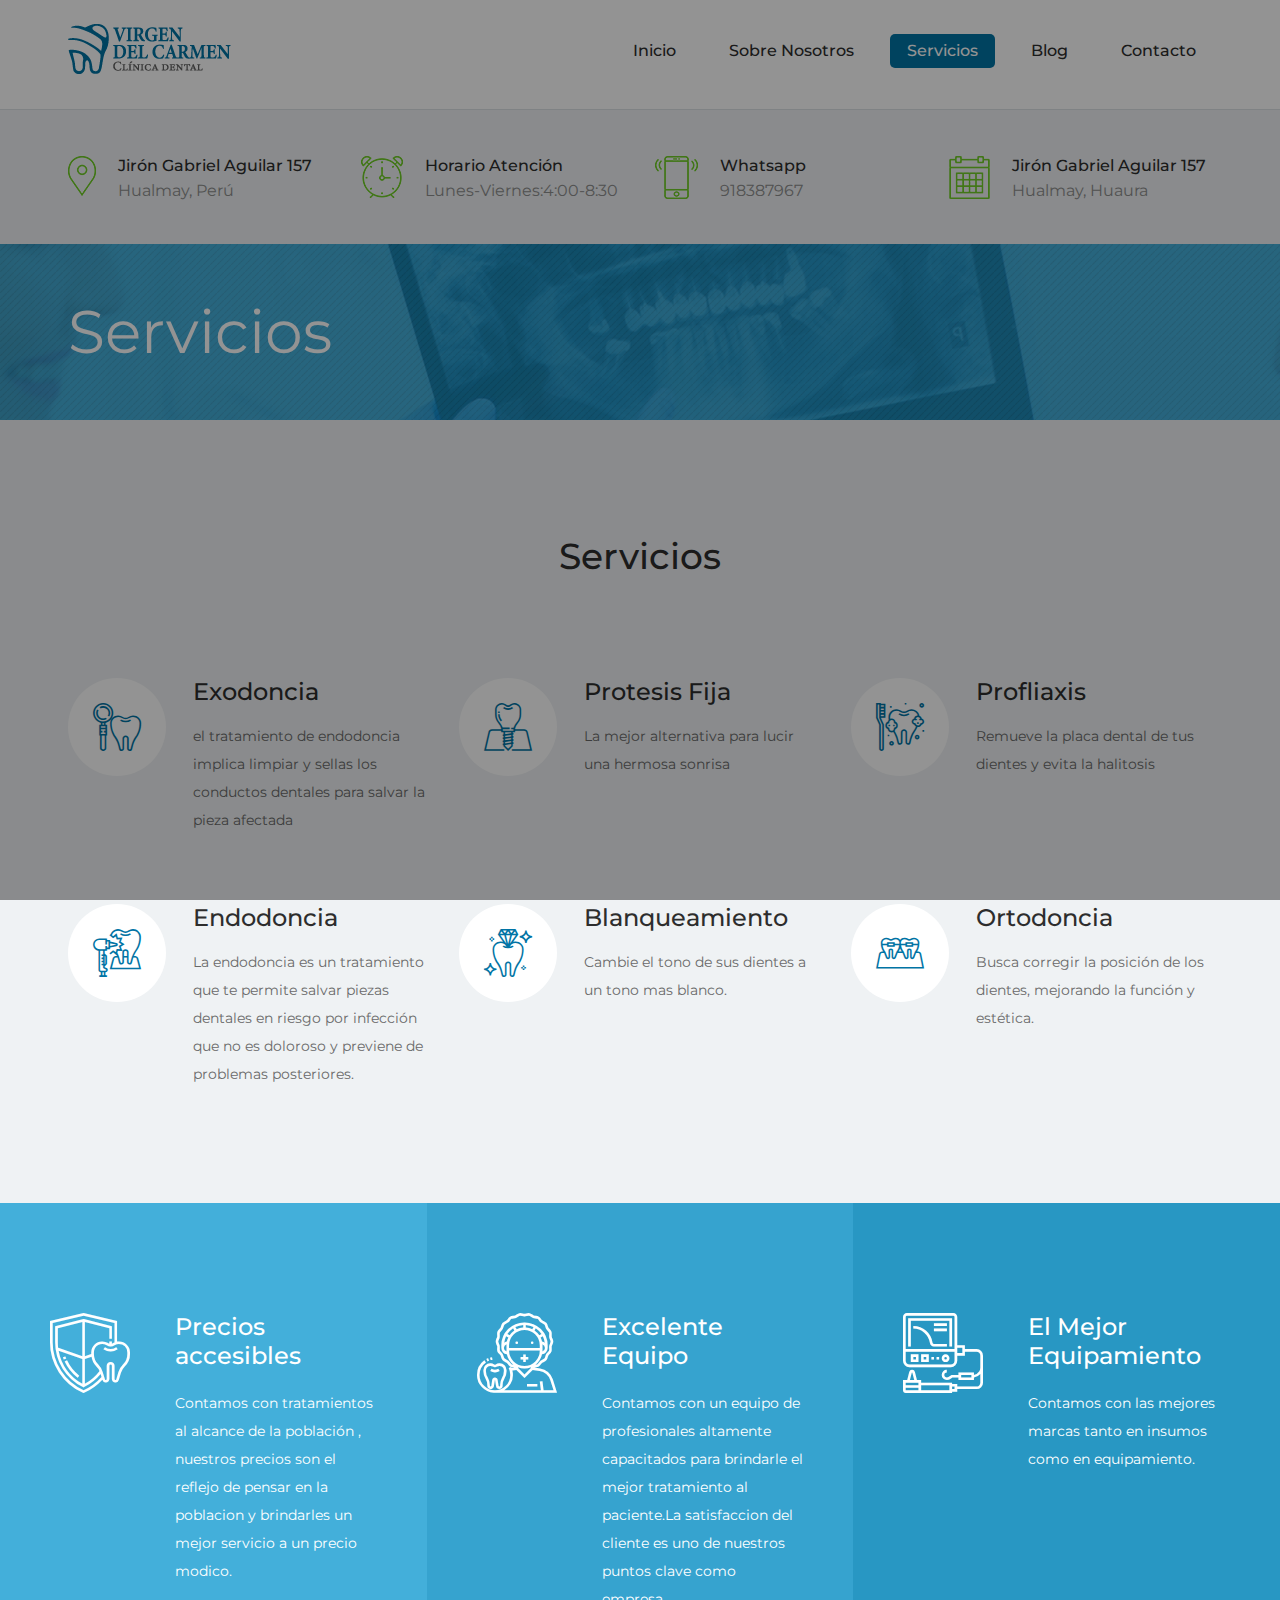
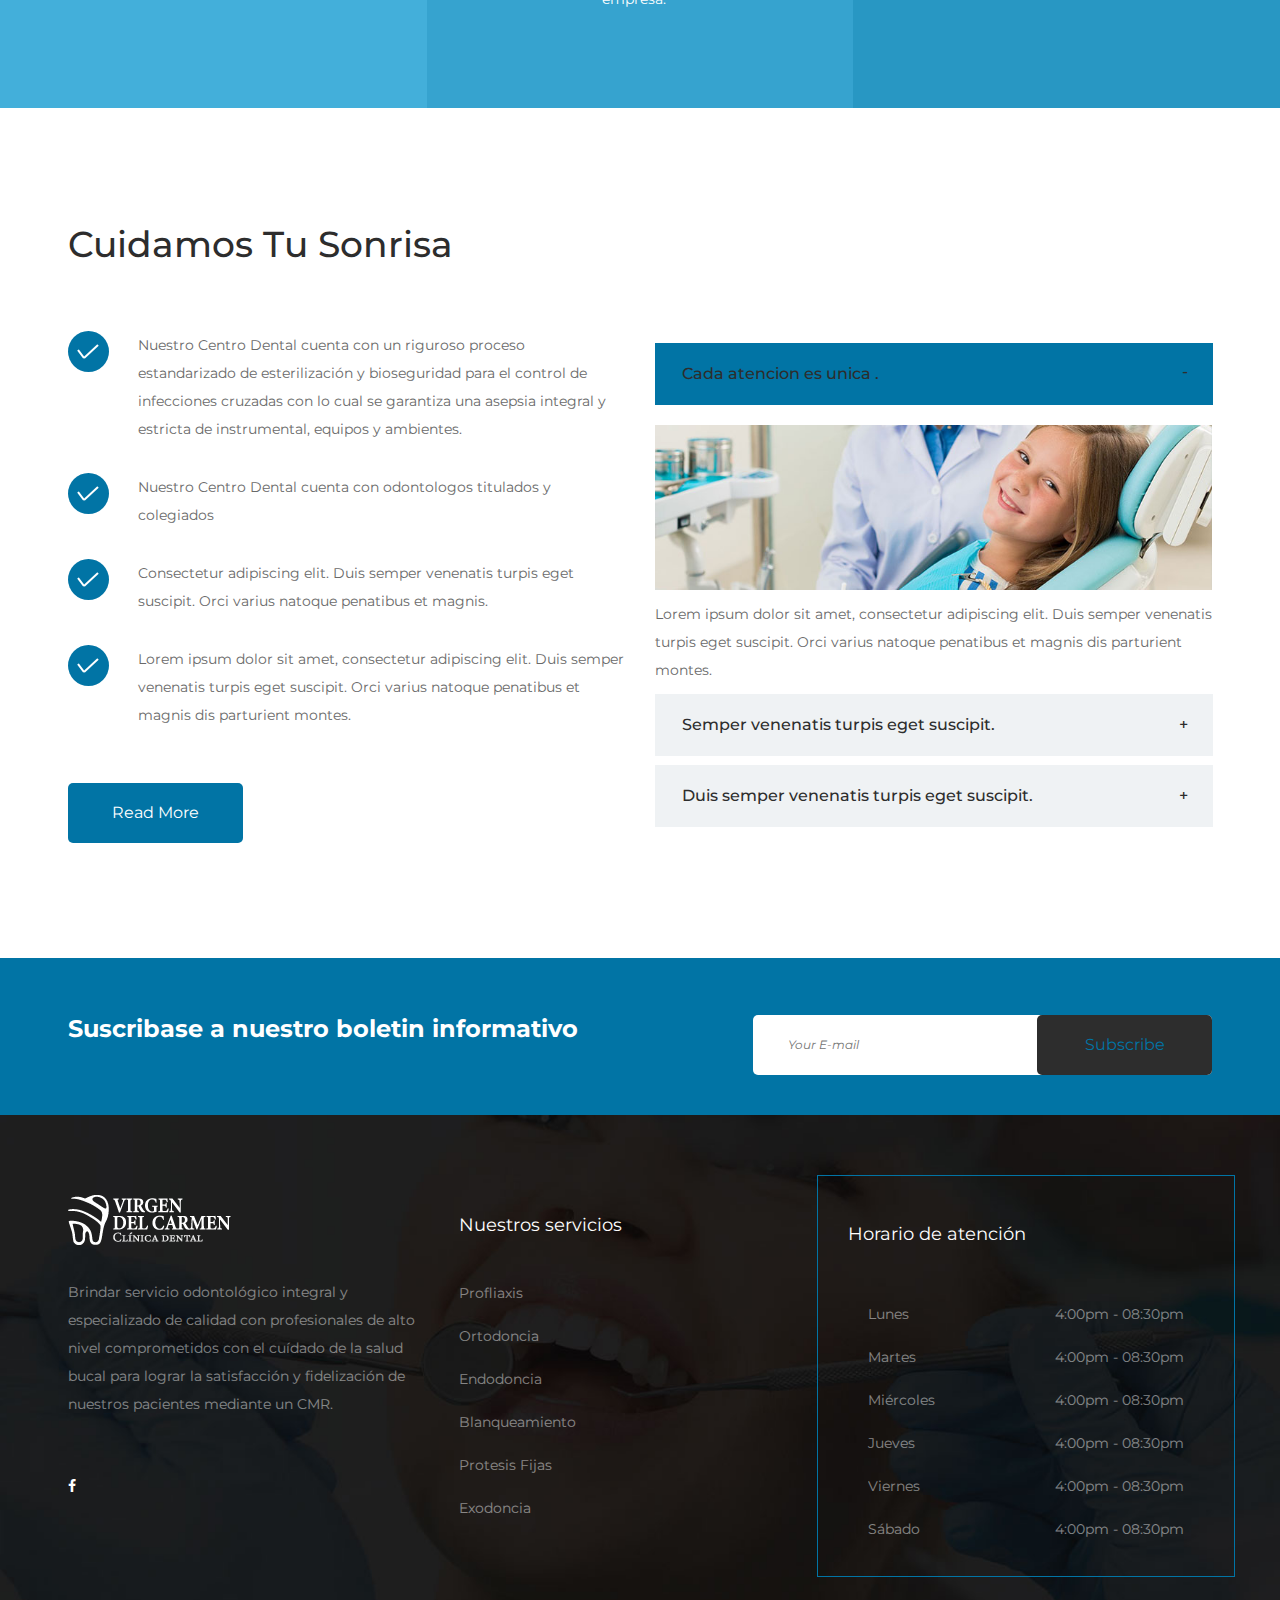
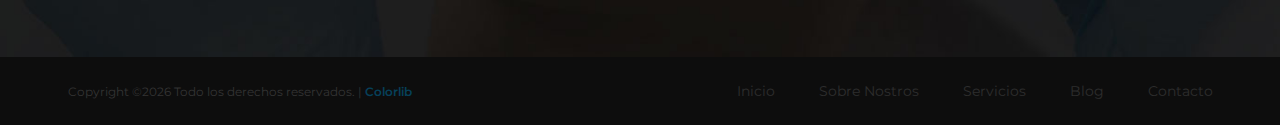
<file: service.html>
<!DOCTYPE html>
<html lang="zxx">
<head>
    <title>Servicios | Clínica Dental Virgen del Carmen</title>
    <meta charset="UTF-8">
    <meta name="description" content="Clínica Dental Virgen del Carmen">
    <meta name="keywords" content="Clínica Dental Virgen del Carmen">
    <meta name="viewport" content="width=device-width, initial-scale=1.0">
    <!-- Favicon -->
    <link href="img/favicon.ico" rel="shortcut icon"/>

    <!-- Google Font -->
    <link href="https://fonts.googleapis.com/css?family=Montserrat:400,400i,500,500i,600,600i,700,700i" rel="stylesheet">

    <!-- Stylesheets -->
    <link rel="stylesheet" href="css/bootstrap.min.css"/>
    <link rel="stylesheet" href="css/font-awesome.min.css"/>
    <link rel="stylesheet" href="css/flaticon.css"/>
    <link rel="stylesheet" href="css/owl.carousel.css"/>
    <link rel="stylesheet" href="css/style.css"/>
    <link rel="stylesheet" href="css/animate.css"/>

     <!-- Global site tag (gtag.js) - Google Analytics -->
    <script async src="https://www.googletagmanager.com/gtag/js?id=UA-145048633-1"></script>
    <script>
      window.dataLayer = window.dataLayer || [];
      function gtag(){dataLayer.push(arguments);}
      gtag('js', new Date());
      gtag('config', 'UA-145048633-1');
    </script>
    <!--[if lt IE 9]>
      <script src="https://oss.maxcdn.com/html5shiv/3.7.2/html5shiv.min.js"></script>
      <script src="https://oss.maxcdn.com/respond/1.4.2/respond.min.js"></script>
    <![endif]-->

</head>
<body>
    <!-- Page Preloder -->
    <div id="preloder">
        <div class="loader"></div>
    </div>

    <!-- Header section -->
    <header class="header-section">
        <div class="container">
            <!-- Site Logo -->
            <a href="index.html" class="site-logo">
                <img src="img/logo.png" alt="">
            </a>
            <!-- responsive -->
            <div class="nav-switch">
                <i class="fa fa-bars"></i>
            </div>
            <!-- Main Menu -->
            <ul class="main-menu">
                <li><a href="index.html">Inicio</a></li>
                <li><a href="about.html">Sobre Nosotros</a></li>
                <li class="active"><a href="service.html">Servicios</a></li>
                <li><a href="blog.html">Blog</a></li>
                <li><a href="contact.html">Contacto</a></li>
                <!-- <li><a href="elements.html"><i class="flaticon-020-decay"></i></a></li> -->
            </ul>
        </div>
        <div class="header-info">
            <div class="container">
                <div class="row">
                    <div class="col-lg-3 col-md-6 hi-item">
                        <div class="hs-icon">
                            <img src="img/icons/map-marker.png" alt="">
                        </div>
                        <div class="hi-content">
                            <h6>Jirón Gabriel Aguilar 157</h6>
                            <p>Hualmay, Perú</p>
                        </div>
                    </div>
                    <div class="col-lg-3 col-md-6 hi-item">
                        <div class="hs-icon">
                            <img src="img/icons/clock.png" alt="">
                        </div>
                        <div class="hi-content">
                            <h6>Horario Atención</h6>
                            <p>Lunes-Viernes:4:00-8:30</p>
                        </div>
                    </div>
                    <div class="col-lg-3 col-md-6 hi-item">
                        <div class="hs-icon">
                            <img src="img/icons/phone.png" alt="">
                        </div>
                        <div class="hi-content">
                            <h6>Whatsapp</h6>
                            <p>918387967</p>
                        </div>
                    </div>
                    <div class="col-lg-3 col-md-6 hi-item">
                        <div class="hs-icon">
                            <img src="img/icons/calendar.png" alt="">
                        </div>
                        <div class="hi-content">
                            <h6>Jirón Gabriel Aguilar 157</h6>
                            <p>Hualmay, Huaura</p>
                        </div>
                    </div>
                </div>
            </div>
        </div>
    </header>
    <!-- Header section end -->


    <!-- Page info section -->
    <section class="page-info-section set-bg" data-setbg="img/page-info-bg/2.jpg">
        <div class="container">
            <h2>Servicios</h2>
        </div>
    </section>
    <!-- Page info section end -->


    <!-- Services section -->
    <section class="services-section spad">
        <div class="container">
            <div class="section-title text-center">
                <h2> Servicios</h2>
            </div>
            <div class="row">
                <div class="col-lg-4 service">
                    <div class="service-icon">
                        <i class="flaticon-020-decay"></i>
                    </div>
                    <div class="service-content">
                        <h4>Exodoncia</h4>
                        <p> el tratamiento de endodoncia implica limpiar y sellas los conductos dentales para salvar la pieza afectada</p>
                    </div>
                </div>
                <div class="col-lg-4 service">
                    <div class="service-icon">
                        <i class="flaticon-011-implants"></i>
                    </div>
                    <div class="service-content">
                        <h4>Protesis Fija</h4>
                        <p>La mejor alternativa para lucir una hermosa sonrisa </p>
                    </div>
                </div>
                <div class="col-lg-4 service">
                    <div class="service-icon">
                        <i class="flaticon-024-toothbrush"></i>
                    </div>
                    <div class="service-content">
                        <h4>Profliaxis</h4>
                        <p>Remueve la placa dental de tus dientes y evita la halitosis</p>
                    </div>
                </div>
                <div class="col-lg-4 service">
                    <div class="service-icon">
                        <i class="flaticon-019-dentist"></i>
                    </div>
                    <div class="service-content">
                        <h4>Endodoncia</h4>
                        <p>La endodoncia es un tratamiento que te permite salvar piezas dentales en riesgo por infección que no es doloroso y previene de problemas posteriores.</p>
                    </div>
                </div>
                <div class="col-lg-4 service">
                    <div class="service-icon">
                        <i class="flaticon-001-tooth-4"></i>
                    </div>
                    <div class="service-content">
                        <h4>Blanqueamiento</h4>
                        <p>Cambie el tono de sus dientes a un tono mas blanco.</p>
                    </div>
                </div>
                <div class="col-lg-4 service">
                    <div class="service-icon">
                        <i class="flaticon-029-braces"></i>
                    </div>
                    <div class="service-content">
                        <h4>Ortodoncia</h4>
                        <p>Busca corregir la posición de los dientes, mejorando la función y estética.</p>
                    </div>
                </div>
            </div>
        </div>
    </section>
    <!-- Services section end -->


    <!-- Service Featured section -->
    <section class="service-featured">
        <div class="container-fluid">
            <div class="row">
                <div class="col-lg-4 p-0 sf-box-warp">
                    <div class="sf-box text-white">
                        <i class="flaticon-008-protection"></i>
                        <div class="sfb-content">
                            <h4>Precios accesibles</h4>
                            <p>Contamos con tratamientos al alcance de la población , nuestros precios son el reflejo de pensar en la poblacion y brindarles un mejor servicio a un precio modico.</p>
                        </div>
                    </div>
                </div>
                <div class="col-lg-4 p-0 sf-box-warp">
                    <div class="sf-box text-white">
                        <i class="flaticon-018-dentist-1"></i>
                        <div class="sfb-content">
                            <h4>Excelente Equipo</h4>
                            <p>Contamos con un equipo de profesionales altamente capacitados para brindarle el mejor tratamiento al paciente.La satisfaccion del cliente es uno de nuestros puntos clave como empresa.</p>
                        </div>
                    </div>
                </div>
                <div class="col-lg-4 p-0 sf-box-warp">
                    <div class="sf-box text-white">
                        <i class="flaticon-007-computer-1"></i>
                        <div class="sfb-content">
                            <h4>El Mejor Equipamiento</h4>
                            <p>Contamos con las mejores marcas tanto en insumos como en equipamiento.</p>
                        </div>
                    </div>
                </div>
            </div>
        </div>
    </section>
    <!-- Intro section end -->



    <!-- Faq section -->
    <section class="faq-section spad">
        <div class="container">
            <div class="row">
                <div class="col-lg-6">
                    <div class="section-title">
                        <h2>Cuidamos Tu Sonrisa</h2>
                    </div>
                    <ul class="faq-list">
                        <li>Nuestro Centro Dental cuenta con un riguroso proceso estandarizado de esterilización y bioseguridad para el control de infecciones cruzadas con lo cual se garantiza una asepsia integral y estricta de instrumental, equipos y ambientes.</li>
                        <li>Nuestro Centro Dental cuenta con odontologos titulados y colegiados</li>
                        <li>Consectetur adipiscing elit. Duis semper venenatis turpis eget suscipit. Orci varius natoque penatibus et magnis.</li>
                        <li>Lorem ipsum dolor sit amet, consectetur adipiscing elit. Duis semper venenatis turpis eget suscipit. Orci varius natoque penatibus et magnis dis parturient montes.</li>
                    </ul>
                    <a href="#" class="site-btn mt-4">Read More</a>
                </div>
                <div class="col-lg-6">
                    <!-- Accordions -->
                    <div id="accordion" class="accordion-area faq-accordion">
                        <div class="panel">
                            <div class="panel-header" id="headingOne">
                                <button class="panel-link active" data-toggle="collapse" data-target="#collapse1" aria-expanded="true" aria-controls="collapse1">Cada atencion es unica . </button>
                            </div>
                            <div id="collapse1" class="collapse show" aria-labelledby="headingOne" data-parent="#accordion">
                                <div class="panel-body">
                                    <img src="img/faq.jpg" alt="">
                                    <p>Lorem ipsum dolor sit amet, consectetur adipiscing elit. Duis semper venenatis turpis eget suscipit. Orci varius natoque penatibus et magnis dis parturient montes.</p>
                                </div>
                            </div>
                        </div>
                        <div class="panel">
                            <div class="panel-header" id="headingTwo">
                                <button class="panel-link" data-toggle="collapse" data-target="#collapse2" aria-expanded="false" aria-controls="collapse2">Semper venenatis turpis eget suscipit. </button>
                            </div>
                            <div id="collapse2" class="collapse" aria-labelledby="headingTwo" data-parent="#accordion">
                                <div class="panel-body">
                                    <img src="img/faq.jpg" alt="">
                                    <p>Lorem ipsum dolor sit amet, consectetur adipiscing elit. Duis semper venenatis turpis eget suscipit. Orci varius natoque penatibus et magnis dis parturient montes.</p>
                                </div>
                            </div>
                        </div>
                        <div class="panel">
                            <div class="panel-header active" id="headingThree">
                                <button class="panel-link" data-toggle="collapse" data-target="#collapse3" aria-expanded="false" aria-controls="collapse3">Duis semper venenatis turpis eget suscipit. </button>
                            </div>
                            <div id="collapse3" class="collapse" aria-labelledby="headingThree" data-parent="#accordion">
                                <div class="panel-body">
                                    <img src="img/faq.jpg" alt="">
                                    <p>Lorem ipsum dolor sit amet, consectetur adipiscing elit. Duis semper venenatis turpis eget suscipit. Orci varius natoque penatibus et magnis dis parturient montes.</p>
                                </div>
                            </div>
                        </div>
                    </div>
                </div>
            </div>
        </div>
    </section>
    <!-- Faq section end -->


    <!-- Newsletter section -->
    <section class="newsletter-section spad">
        <div class="container">
            <div class="row">
                <div class="col-lg-7 banner-text text-white">
                    <h4>Suscribase a nuestro boletin informativo</h4>
                    <p></p>
                </div>
                <div class="col-lg-5 text-lg-right">
                    <form class="newsletter-form">
                        <input type="text" placeholder="Your E-mail">
                        <button class="site-btn sb-dark">Subscribe</button>
                    </form>
                </div>
            </div>
        </div>
    </section>
    <!-- Newsletter section end -->



    <!-- Footer top section -->
    <section class="footer-top-section set-bg" data-setbg="img/footer-bg.jpg">
        <div class="container">
            <div class="row">
                <div class="col-lg-4">
                    <div class="footer-widget">
                        <div class="fw-about">
                            <img src="img/logo-light.png" alt="">
                            <p>Brindar servicio odontológico integral y especializado de calidad con profesionales de alto nivel comprometidos con el cuídado de la salud bucal para lograr la satisfacción y fidelización de nuestros pacientes mediante un CMR.</p>
                            <div class="fw-social">
                                <!-- <a href=""><i class="fa fa-pinterest"></i></a> -->
                                <a href="https://www.facebook.com/Cl%C3%ADnica-Dental-Virgen-del-Carmen-433751150734223" target="_blank"><i class="fa fa-facebook"></i></a>
                                <!-- <a href=""><i class="fa fa-twitter"></i></a> -->
                                <!-- <a href=""><i class="fa fa-dribbble"></i></a> -->
                                <!-- <a href=""><i class="fa fa-behance"></i></a> -->
                                <!-- <a href=""><i class="fa fa-linkedin"></i></a> -->
                            </div>
                        </div>
                    </div>
                </div>
                <div class="col-lg-3 col-md-5">
                    <div class="footer-widget">
                        <div class="fw-links">
                            <h5 class="fw-title">Nuestros servicios</h5>
                            <ul>
                                <li><a href="">Profliaxis</a></li>
                                <li><a href="">Ortodoncia</a></li>
                                <li><a href="">Endodoncia</a></li>
                                <li><a href="">Blanqueamiento</a></li>
                                <li><a href="">Protesis Fijas</a></li>
                                <li><a href="">Exodoncia</a></li>
                            </ul>
                        </div>
                    </div>
                </div>
                <div class="col-lg-5 col-md-7">
                    <div class="footer-widget">
                        <div class="fw-timetable">
                            <div class="fw-title">Horario de atención</div>
                            <div class="timetable-content">
                                <table>
                                    <tr>
                                        <td>Lunes</td>
                                        <td>4:00pm - 08:30pm</td>
                                    </tr>
                                    <tr>
                                        <td>Martes</td>
                                        <td>4:00pm - 08:30pm</td>
                                    </tr>
                                    <tr>
                                        <td>Miércoles</td>
                                        <td>4:00pm - 08:30pm</td>
                                    </tr>
                                    <tr>
                                        <td>Jueves</td>
                                        <td>4:00pm - 08:30pm</td>
                                    </tr>
                                    <tr>
                                        <td>Viernes</td>
                                        <td>4:00pm - 08:30pm</td>
                                    </tr>
                                    <tr>
                                        <td>Sábado</td>
                                        <td>4:00pm - 08:30pm</td>
                                    </tr>
                                </table>
                            </div>
                        </div>
                    </div>
                </div>
            </div>
        </div>
    </section>
    <!-- Footer top section end -->


    <!-- Footer section -->
    <footer class="footer-section">
        <div class="container">
            <ul class="footer-menu">
                <li><a href="index.html">Inicio</a></li>
                <li><a href="about.html">Sobre Nostros</a></li>
                <li><a href="service.html">Servicios</a></li>
                <li><a href="blog.html">Blog</a></li>
                <li><a href="contact.html">Contacto</a></li>
            </ul>
            <div class="copyright">Copyright &copy;<script>document.write(new Date().getFullYear());</script> Todo los derechos reservados. | <a href="https://colorlib.com" target="_blank">Colorlib</a></div>
        </div>
    </footer>
    <!-- Footer section end -->


    <!--====== Javascripts & Jquery ======-->
    <script src="js/jquery-3.2.1.min.js"></script>
    <script src="js/bootstrap.min.js"></script>
    <script src="js/owl.carousel.min.js"></script>
    <script src="js/circle-progress.min.js"></script>
    <script src="js/main.js"></script>

    </body>
</html>
</file>
<file: css/flaticon.css>
/*
      Flaticon icon font: Flaticon
      Creation date: 14/05/2018 08:35
      */

@font-face {
  font-family: "Flaticon";
  src: url("../icon-fonts/Flaticon.eot");
  src: url("../icon-fonts/Flaticon.eot?#iefix") format("embedded-opentype"),
       url("../icon-fonts/Flaticon.woff") format("woff"),
       url("../icon-fonts/Flaticon.ttf") format("truetype"),
       url("../icon-fonts/Flaticon.svg#Flaticon") format("svg");
  font-weight: normal;
  font-style: normal;
}

@media screen and (-webkit-min-device-pixel-ratio:0) {
  @font-face {
    font-family: "Flaticon";
    src: url("../icon-fonts/Flaticon.svg#Flaticon") format("svg");
  }
}

[class^="flaticon-"]:before, [class*=" flaticon-"]:before,
[class^="flaticon-"]:after, [class*=" flaticon-"]:after {
  font-family: Flaticon;
  font-style: normal;
}

.flaticon-001-tooth-4:before { content: "\f100"; }
.flaticon-002-toothbrush-1:before { content: "\f101"; }
.flaticon-003-tooth-3:before { content: "\f102"; }
.flaticon-004-syringe:before { content: "\f103"; }
.flaticon-005-tooth-2:before { content: "\f104"; }
.flaticon-006-dentist-tools-1:before { content: "\f105"; }
.flaticon-007-computer-1:before { content: "\f106"; }
.flaticon-008-protection:before { content: "\f107"; }
.flaticon-009-mouthwash:before { content: "\f108"; }
.flaticon-010-mirror:before { content: "\f109"; }
.flaticon-011-implants:before { content: "\f10a"; }
.flaticon-012-hygiene:before { content: "\f10b"; }
.flaticon-013-dental-drill:before { content: "\f10c"; }
.flaticon-014-gum:before { content: "\f10d"; }
.flaticon-015-floss:before { content: "\f10e"; }
.flaticon-016-extraction:before { content: "\f10f"; }
.flaticon-017-pill:before { content: "\f110"; }
.flaticon-018-dentist-1:before { content: "\f111"; }
.flaticon-019-dentist:before { content: "\f112"; }
.flaticon-020-decay:before { content: "\f113"; }
.flaticon-021-molar-crown:before { content: "\f114"; }
.flaticon-022-computer:before { content: "\f115"; }
.flaticon-023-tooth-1:before { content: "\f116"; }
.flaticon-024-toothbrush:before { content: "\f117"; }
.flaticon-025-health-report:before { content: "\f118"; }
.flaticon-026-dentist-chair:before { content: "\f119"; }
.flaticon-027-caries:before { content: "\f11a"; }
.flaticon-028-dentist-tools:before { content: "\f11b"; }
.flaticon-029-braces:before { content: "\f11c"; }
.flaticon-030-tooth:before { content: "\f11d"; }
</file>
<file: css/style.css>
/* =================================
------------------------------------
  ProDent - Dentist Template
  Version: 1.0
 ------------------------------------
 ====================================*/

/*----------------------------------------*/

/* Template default CSS
/*----------------------------------------*/

html,
body {
  height: 100%;
  font-family: 'Montserrat', sans-serif;
  -webkit-font-smoothing: antialiased;
  font-smoothing: antialiased;
}

h1,
h2,
h3,
h4,
h5,
h6 {
  margin: 0;
  color: #2d2d2d;
  font-weight: 500;
}

h1 {
  font-size: 70px;
}

h2 {
  font-size: 36px;
}

h3 {
  font-size: 30px;
}

h4 {
  font-size: 24px;
}

h5 {
  font-size: 18px;
}

h6 {
  font-size: 16px;
}

p {
  font-size: 14px;
  color: #696969;
  line-height: 2;
}

img {
  max-width: 100%;
}

input:focus,
select:focus,
button:focus,
textarea:focus {
  outline: none;
}

a:hover,
a:focus {
  text-decoration: none;
  outline: none;
}

ul,
ol {
  padding: 0;
  margin: 0;
}

/*---------------------
  Helper CSS
-----------------------*/

.section-title {
  margin-bottom: 100px;
}

.set-bg {
  background-repeat: no-repeat;
  background-size: cover;
  background-position: top center;
}

.spad {
  padding-top: 115px;
  padding-bottom: 115px;
}

.spacing {
  padding-top: 50px;
  padding-bottom: 50px;
}

.text-white h1,
.text-white h2,
.text-white h3,
.text-white h4,
.text-white h5,
.text-white h6,
.text-white p,
.text-white span,
.text-white li,
.text-white a {
  color: #fff;
}

/*---------------------
  Commom elements
-----------------------*/

/* buttons */

.site-btn {
  display: inline-block;
  border: none;
  font-size: 16px;
  font-weight: 400;
  color: #fff;
  min-width: 175px;
  padding: 18px 15px;
  border-radius: 5px;
  background: #0174A5;
  cursor: pointer;
  text-align: center;
}

.site-btn:hover {
  color: #fff;
}

.site-btn.sb-light {
  background: #fff;
  color: #2d2d2d;
}

.site-btn.sb-light:hover {
  color: #2d2d2d;
}

.site-btn.sb-dark {
  background: #2d2d2d;
  color: #0174A5;
}

.site-btn.sb-dark:hover {
  color: #0174A5;
}

.site-btn.sb-blue {
  background: #43afda;
}

.site-btn.sb-line {
  background: transparent;
  border: 2px solid #0174A5;
  padding: 15px 15px;
  color: #0174A5;
}

.site-btn.sb-line:hover {
  color: #0174A5;
}

/* Preloder */

#preloder {
  position: fixed;
  width: 100%;
  height: 100%;
  top: 0;
  left: 0;
  z-index: 999999;
  background: #000;
}

.loader {
  width: 40px;
  height: 40px;
  position: absolute;
  top: 50%;
  left: 50%;
  margin-top: -13px;
  margin-left: -13px;
  border-radius: 60px;
  animation: loader 0.8s linear infinite;
  -webkit-animation: loader 0.8s linear infinite;
}

@keyframes loader {
  0% {
    -webkit-transform: rotate(0deg);
    transform: rotate(0deg);
    border: 4px solid #f44336;
    border-left-color: transparent;
  }
  50% {
    -webkit-transform: rotate(180deg);
    transform: rotate(180deg);
    border: 4px solid #673ab7;
    border-left-color: transparent;
  }
  100% {
    -webkit-transform: rotate(360deg);
    transform: rotate(360deg);
    border: 4px solid #f44336;
    border-left-color: transparent;
  }
}

@-webkit-keyframes loader {
  0% {
    -webkit-transform: rotate(0deg);
    border: 4px solid #f44336;
    border-left-color: transparent;
  }
  50% {
    -webkit-transform: rotate(180deg);
    border: 4px solid #673ab7;
    border-left-color: transparent;
  }
  100% {
    -webkit-transform: rotate(360deg);
    border: 4px solid #f44336;
    border-left-color: transparent;
  }
}

.elements-section {
  padding-top: 50px;
}

.el-title {
  margin-bottom: 55px;
}

.element {
  margin-bottom: 100px;
}

/* Accordion */

.accordion-area .panel {
  margin-bottom: 9px;
}

.accordion-area .panel-link:after {
  content: "+";
  position: absolute;
  font-size: 16px;
  right: 25px;
  top: 50%;
  color: #2d2d2d;
  line-height: 16px;
  margin-top: -8px;
  margin-left: -4px;
}

.accordion-area .panel-header .panel-link.active {
  background: #0174A5;
}

.accordion-area .panel-header .panel-link.collapsed {
  background: #eff2f4;
}

.accordion-area .panel-header .panel-link.collapsed:after {
  content: "+";
}

.accordion-area .panel-link.active:after {
  content: "-";
  margin-top: -10px;
}

.accordion-area .panel-link {
  text-align: left;
  position: relative;
  width: 100%;
  padding: 23px 40px;
  padding-left: 27px;
  font-size: 16px;
  font-weight: 500;
  background: #eff2f4;
  color: #2d2d2d;
  line-height: 1;
  cursor: pointer;
  border: none;
}

.accordion-area .panel-body {
  padding: 0;
  padding-top: 20px;
}

.accordion-area .panel-body img {
  margin-bottom: 10px;
}

.accordion-area .panel-body p {
  margin-bottom: 10px;
  line-height: 2;
}

/* tab */

.tab-element .nav-tabs {
  border-bottom: none;
}

.tab-element .nav-tabs .nav-link {
  border-radius: 0;
  font-size: 16px;
  color: #2d2d2d;
  font-weight: 500;
  border: none;
  padding: 19px 15px;
  margin-right: 6px;
  background: #eff2f4;
  margin-bottom: 10px;
  -webkit-transition: all 0.3s;
  -o-transition: all 0.3s;
  transition: all 0.3s;
}

.tab-element .nav-tabs .nav-item:last-child .nav-link {
  margin-right: 0;
}

.tab-element .nav-tabs .nav-link.active {
  background: #0174A5;
  padding: 19px 24px;
}

.tab-element .tab-pane {
  padding-top: 12px;
}

.tab-element .tab-pane img {
  margin-bottom: 20px;
}

.tab-element .tab-pane p {
  margin-bottom: 0;
}

/* Circle progress */

.circle-progress {
  text-align: center;
  display: block;
  position: relative;
  margin-bottom: 30px;
}

.circle-progress canvas {
  -webkit-transform: rotate(90deg);
  -ms-transform: rotate(90deg);
  transform: rotate(90deg);
}

.circle-progress .progress-info {
  position: absolute;
  width: 100%;
  top: 50%;
  margin-top: -30px;
}

.circle-progress .progress-info h2 {
  font-size: 36px;
}

.circle-progress .progress-info p {
  font-size: 14px;
  margin-bottom: 0;
  line-height: normal;
}

.cp-item {
  text-align: center;
}

.cp-item h4 {
  font-size: 14px;
  color: #7e7e7e;
}

/* Fact */

.fact {
  text-align: center;
}

.fact i {
  color: #0174A5;
  font-size: 83px;
}

/* Icon box */

.iconbox-icon {
  width: 98px;
  height: 98px;
  background: #fff;
  font-size: 48px;
  display: -webkit-inline-box;
  display: -ms-inline-flexbox;
  display: inline-flex;
  -webkit-box-align: center;
  -ms-flex-align: center;
  align-items: center;
  -webkit-box-pack: center;
  -ms-flex-pack: center;
  justify-content: center;
  border-radius: 50%;
  color: #0174A5;
  background: #eff2f4;
  float: left;
  -webkit-transition: all 0.4s;
  -o-transition: all 0.4s;
  transition: all 0.4s;
}

.iconbox-content {
  padding-left: 125px;
}

.iconbox-content h4 {
  margin-bottom: 15px;
}

.iconbox-content p {
  margin-bottom: 0;
}

.iconbox {
  margin-bottom: 70px;
}

.iconbox:hover .iconbox-icon {
  background: #0174A5;
  color: #fff;
}

/*------------------
  Header section
---------------------*/

.header-section>.container {
  padding-top: 24px;
  padding-bottom: 35px;
}

.site-logo {
  display: inline-block;
}

.nav-switch {
  display: none;
}

.main-menu {
  list-style: none;
  display: inline-block;
  padding-top: 10px;
  float: right;
}

.main-menu li {
  display: inline;
}

.main-menu li a {
  display: inline-block;
  font-size: 16px;
  color: #2d2d2d;
  position: relative;
  padding: 5px 17px;
  border-radius: 5px;
  margin-left: 15px;
  font-weight: 500;
}

.main-menu li a:hover {
  color: #0174A5;
}

.main-menu li.active a {
  background: #0174A5;
  color: #fff;
}

.main-menu li.active a:hover {
  color: #fff;
}

.header-info {
  padding-top: 46px;
  padding-bottom: 7px;
  border-top: 1px solid #dce1e5;
  background: #eff2f4;
}

.hi-item {
  margin-bottom: 30px;
}

.hi-item .hs-icon {
  float: left;
  margin-right: 22px;
}

.hi-item .hi-content {
  padding-left: 40px;
}

.hi-item .hi-content p {
  font-size: 16px;
  color: #8e8e8e;
  margin-bottom: 0;
}

/*------------------
  Hero section
---------------------*/

.hero-slider .owl-dots {
  max-width: 1145px;
  margin: -54px auto 0;
  display: -webkit-box;
  display: -ms-flexbox;
  display: flex;
  z-index: 5;
  position: relative;
}

.hero-slider .owl-dots .owl-dot {
  display: -webkit-inline-box;
  display: -ms-inline-flexbox;
  display: inline-flex;
  height: 33px;
  min-width: 33px;
  -webkit-box-align: center;
  -ms-flex-align: center;
  align-items: center;
  -webkit-box-pack: center;
  -ms-flex-pack: center;
  justify-content: center;
  font-size: 14px;
  color: #fff;
  margin-bottom: 21px;
}

.hero-slider .owl-dots .owl-dot.active {
  background: #0174A5;
}

.hs-item {
  height: 697px;
  display: -webkit-box;
  display: -ms-flexbox;
  display: flex;
  -webkit-box-align: center;
  -ms-flex-align: center;
  align-items: center;
}

.hs-item h2 {
  font-weight: 400;
  font-size: 72px;
  margin-bottom: 10px;
  position: relative;
  top: 50px;
  opacity: 0;
}

.hs-item p {
  position: relative;
  top: 50px;
  opacity: 0;
}

.hs-item .site-btn {
  margin-top: 45px;
  position: relative;
  top: 50px;
  opacity: 0;
}

.owl-item.active .hs-item h2,
.owl-item.active .hs-item p,
.owl-item.active .hs-item .site-btn {
  top: 0;
  opacity: 1;
}

.owl-item.active .hs-item h2 {
  -webkit-transition: all 0.5s ease 0.6s;
  transition: all 0.5s ease 0.6s;
}

.owl-item.active .hs-item p {
  -webkit-transition: all 0.5s ease 0.8s;
  transition: all 0.5s ease 0.8s;
}

.owl-item.active .hs-item .site-btn {
  -webkit-transition: all 0.5s ease 1s;
  transition: all 0.5s ease 1s;
}

/*------------------
  Banner
---------------------*/

.banner-section {
  background: #0174A5;
  padding-top: 57px;
  padding-bottom: 40px;
}

.banner-text h4 {
  font-weight: 700;
  margin-bottom: 5px;
}

.banner-text p {
  font-size: 12px;
  font-style: italic;
}

/*---------------------
  About Section
-----------------------*/

.about-text h2 {
  font-weight: 600;
  margin-bottom: 35px;
}

/*---------------------
  Facts Section
-----------------------*/

.facts-section {
  padding: 74px 0;
}

.facts-section .container {
  margin-bottom: -15px;
}

.facts-section .fact p,
.facts-section .fact h2 {
  color: #fff;
}

/*---------------------
  Services Section
-----------------------*/

.services-section .container {
  margin-bottom: -70px;
}

.services-section {
  background: #eff2f4;
}

.service-icon {
  width: 98px;
  height: 98px;
  background: #fff;
  font-size: 48px;
  display: -webkit-inline-box;
  display: -ms-inline-flexbox;
  display: inline-flex;
  -webkit-box-align: center;
  -ms-flex-align: center;
  align-items: center;
  -webkit-box-pack: center;
  -ms-flex-pack: center;
  justify-content: center;
  border-radius: 50%;
  color: #0174A5;
  float: left;
  -webkit-transition: all 0.4s;
  -o-transition: all 0.4s;
  transition: all 0.4s;
}

.service-content {
  padding-left: 125px;
}

.service-content h4 {
  margin-bottom: 15px;
}

.service-content p {
  margin-bottom: 0;
}

.service {
  margin-bottom: 70px;
}

.service:hover .service-icon {
  background: #0174A5;
  color: #fff;
}

/*------------------
  Gallery section
---------------------*/

.gallery-section img {
  border: 1px solid #fff;
}

/*----------------------
  Testimonials Section
------------------------*/

.testimonials-warp {
  max-width: 1535px;
  margin: 0 auto;
  padding: 0 15px;
}

.testimonials-slider .owl-prev {
  display: none;
}

.testimonials-slider .owl-nav button.owl-next {
  width: 50px;
  height: 50px;
  position: absolute;
  right: -150px;
  top: 150px;
  background: #0174A5;
  display: -webkit-box;
  display: -ms-flexbox;
  display: flex;
  -webkit-box-align: center;
  -ms-flex-align: center;
  align-items: center;
  -webkit-box-pack: center;
  -ms-flex-pack: center;
  justify-content: center;
  color: #fff;
  z-index: 99;
}

.testimonial-item {
  -webkit-transform: scale(1);
  -ms-transform: scale(1);
  transform: scale(1);
  -webkit-transition: all 0.3s ease 0s;
  -o-transition: all 0.3s ease 0s;
  transition: all 0.3s ease 0s;
  -webkit-transform-origin: center;
  -ms-transform-origin: center;
  transform-origin: center;
}

.testimonial-item .ts-content {
  background: #eff2f4;
  padding: 60px 23px 35px;
  text-align: center;
  position: relative;
  margin-top: 90px;
  margin-bottom: 15px;
}

.testimonial-item .ts-content p {
  font-size: 12px;
  margin-bottom: 35px;
  font-style: italic;
}

.testimonial-item .ts-content h6 {
  font-size: 17px;
}

.testimonial-item .ts-content span {
  color: #0174A5;
  font-size: 12px;
  font-weight: 500;
}

.testimonial-item .ts-content:after {
  position: absolute;
  content: "";
  width: 0;
  height: 0;
  bottom: -13px;
  left: 50%;
  margin-left: -8px;
  border-left: 8px solid transparent;
  border-right: 8px solid transparent;
  border-top: 13px solid #eff2f4;
}

.testimonial-item .quta {
  position: absolute;
  width: 42px;
  height: 42px;
  left: 50%;
  top: -21px;
  margin-left: -21px;
  background: #2d2d2d;
  color: #fff;
  display: -webkit-box;
  display: -ms-flexbox;
  display: flex;
  -webkit-box-align: center;
  -ms-flex-align: center;
  align-items: center;
  -webkit-box-pack: center;
  -ms-flex-pack: center;
  justify-content: center;
  font-size: 28px;
  padding-top: 15px;
  border-radius: 50%;
}

.testimonial-item .author-pic {
  width: 66px;
  height: 66px;
  border-radius: 50%;
  margin: 25px auto 0;
}

.owl-item.center .testimonial-item {
  -webkit-transform: scale(1.33);
  -ms-transform: scale(1.33);
  transform: scale(1.33);
  -webkit-transform-origin: bottom center;
  -ms-transform-origin: bottom center;
  transform-origin: bottom center;
}

.owl-item.center .testimonial-item .ts-content {
  margin-top: 165px;
}

.owl-item.center .testimonial-item .ts-content p {
  font-size: 11px;
}

.owl-item.center .testimonial-item .author-pic {
  width: 62px;
  height: 62px;
}

.owl-item.center .testimonial-item .quta {
  background: #0174A5;
}

/*--------------------
  Newsletter section
---------------------*/

.newsletter-section {
  background: #0174A5;
  padding-top: 57px;
  padding-bottom: 40px;
}

.banner-text h4 {
  font-weight: 700;
  margin-bottom: 5px;
}

.banner-text p {
  font-size: 12px;
  font-style: italic;
}

.newsletter-form {
  position: relative;
}

.newsletter-form input {
  width: 100%;
  height: 60px;
  border: none;
  background: #fff;
  border-radius: 5px;
  font-size: 12px;
  padding-left: 35px;
  padding-right: 166px;
}

.newsletter-form .site-btn {
  position: absolute;
  top: 0;
  right: 0;
  height: 100%;
}

.newsletter-form ::-webkit-input-placeholder {
  font-style: italic;
}

.newsletter-form :-ms-input-placeholder {
  font-style: italic;
}

.newsletter-form ::-ms-input-placeholder {
  font-style: italic;
}

.newsletter-form ::placeholder {
  font-style: italic;
}

/*--------------------
  Footer top section
---------------------*/

.footer-top-section {
  padding-top: 60px;
  padding-bottom: 80px;
}

.footer-widget .fw-title {
  font-size: 18px;
  color: #fff;
  margin-bottom: 45px;
  font-weight: 400;
  padding-top: 15px;
}

.footer-widget .fw-about {
  padding-top: 20px;
}

.footer-widget .fw-about img {
  margin-bottom: 33px;
}

.footer-widget .fw-about p {
  color: #fff;
  opacity: 0.48;
}

.footer-widget .fw-links {
  padding-top: 25px;
}

.footer-widget ul {
  list-style: none;
}

.footer-widget ul li a {
  font-size: 14px;
  color: #fff;
  opacity: 0.48;
  display: inline-block;
  margin-bottom: 20px;
}

.footer-widget ul li a:hover {
  color: #0174A5;
}

.footer-widget .fw-social {
  padding-top: 40px;
}

.footer-widget .fw-social a {
  color: #fff;
  display: inline-block;
  margin-right: 30px;
  font-size: 14px;
}

.footer-widget .fw-timetable {
  border: 1px solid #0174A5;
  padding: 45px 30px 25px;
  max-width: 418px;
  margin-left: auto;
  position: relative;
  right: -23px;
}

.footer-widget .fw-timetable .fw-title {
  padding-top: 0;
}

.footer-widget .fw-timetable .timetable-content {
  padding: 0 20px;
}

.footer-widget .fw-timetable table {
  width: 100%;
  padding-left: 17px;
}

.footer-widget .fw-timetable table tr:hover td {
  color: #0174A5;
}

.footer-widget .fw-timetable table td {
  color: #fff;
  opacity: 0.48;
  font-size: 14px;
  padding: 11px 0;
}

.footer-widget .fw-timetable table td:nth-child(2) {
  text-align: right;
}

/*--------------------
  Footer section
---------------------*/

.footer-section {
  background: #0d0d0d;
  overflow: hidden;
  padding: 22px 0px;
}

.footer-menu {
  list-style: none;
  float: right;
}

.footer-menu li {
  display: inline;
}

.footer-menu li a {
  display: inline-block;
  font-size: 14px;
  color: #2d2d2d;
  margin-left: 40px;
}

.footer-menu li a:hover {
  color: #0174A5;
}

.copyright {
  float: left;
  color: #343434;
  font-size: 12px;
  padding-top: 4px;
}

.copyright a {
  color: #0174A5;
  font-weight: 600;
  opacity: 0.5;
}

/*------------------
  Page
---------------------*/

.page-info-section {
  height: 176px;
  position: relative;
  display: -webkit-box;
  display: -ms-flexbox;
  display: flex;
  -webkit-box-align: center;
  -ms-flex-align: center;
  align-items: center;
}

.page-info-section h2 {
  position: relative;
  z-index: 5;
  color: #fff;
  font-size: 60px;
  font-weight: 400;
}

.page-info-section:after {
  position: absolute;
  content: "";
  width: 100%;
  height: 100%;
  left: 0;
  top: 0;
  background-color: #1b9ed2;
  background-image: url("../img/pattren.png");
  background-repeat: repeat;
  opacity: 0.81;
}

/*------------------
  About Page
---------------------*/

.intro-text h2 {
  margin-bottom: 45px;
}

.intro-text p {
  margin-bottom: 35px;
}

.featured-section {
  position: relative;
}

.featured-section .featured-bg {
  position: absolute;
  width: 50%;
  height: 100%;
  right: 0;
  top: 0;
}

.featured-box {
  background: #f4f8fb;
  padding-left: 140px;
  padding-right: 110px;
  padding-top: 135px;
  padding-bottom: 100px;
}

.feature-item {
  margin-bottom: 50px;
}

.feature-item:last-child {
  margin-bottom: 0;
}

.feature-item i {
  float: left;
  font-size: 80px;
  line-height: 80px;
  color: #0174A5;
}

.feature-item .fi-content {
  padding-left: 125px;
}

.feature-item .fi-content h4 {
  margin-bottom: 18px;
}

.feature-item .fi-content p {
  margin-bottom: 0px;
}

.doctor-item {
  padding-top: 90px;
  text-align: center;
}

.doctor-item.di-bg {
  padding-top: 0;
}

.doctor-item.di-bg .di-pic {
  width: 279px;
  height: 279px;
  border: 3px solid #0174A5;
}

.doctor-item.di-bg p {
  font-size: 14px;
}

.doctor-item.di-bg h4 {
  margin-bottom: 10px;
}

.doctor-item .di-pic {
  width: 105px;
  height: 105px;
  display: inline-block;
  border-radius: 50%;
  margin-bottom: 38px;
}

.doctor-item p {
  font-size: 13px;
}

.doctor-item h6 {
  margin-bottom: 5px;
}

/*------------------
  Service Page
---------------------*/

.sf-box-warp:nth-child(1) .sf-box {
  background: #43afda;
}

.sf-box-warp:nth-child(2) .sf-box {
  background: #36a3cf;
}

.sf-box-warp:nth-child(3) .sf-box {
  background: #2897c3;
}

.sf-box {
  padding: 110px 50px 95px;
  height: 100%;
}

.sf-box i {
  float: left;
  font-size: 80px;
  line-height: 80px;
}

.sf-box .sfb-content {
  padding-left: 125px;
}

.sf-box .sfb-content h4 {
  margin-bottom: 18px;
}

.sf-box .sfb-content p {
  margin-bottom: 0px;
}

.faq-section .section-title {
  margin-bottom: 65px;
}

.faq-list {
  list-style: none;
}

.faq-list li {
  font-size: 14px;
  color: #696969;
  line-height: 2;
  padding-left: 70px;
  position: relative;
  margin-bottom: 30px;
}

.faq-list li:after {
  position: absolute;
  content: "";
  width: 41px;
  height: 41px;
  left: 0;
  top: 0;
  border-radius: 50%;
  background-color: #0174A5;
  background-image: url("../img/icons/rignt.png");
  background-repeat: no-repeat;
  background-position: center center;
}

.faq-accordion {
  padding-top: 120px;
}

/*------------------
  Blog Page
---------------------*/

.blog-item {
  margin-bottom: 66px;
}

.blog-content .date {
  display: inline-block;
  background: #0174A5;
  color: #fff;
  font-size: 14px;
  font-weight: 500;
  padding: 8px 15px;
  margin-bottom: 10px;
}

.blog-content h3 {
  margin-bottom: 15px;
}

.blog-content p {
  margin-bottom: 27px;
}

.blog-content .read-more {
  font-size: 14px;
  font-weight: 600;
  color: #0174A5;
}

.blog-metas {
  margin-bottom: 30px;
}

.blog-metas .blog-meta {
  font-size: 14px;
  display: inline-block;
  color: #696969;
  font-weight: 500;
  position: relative;
  padding-right: 13px;
  margin-right: 11px;
}

.blog-metas .blog-meta a {
  color: #0174A5;
  margin-left: 7px;
}

.blog-metas .blog-meta:last-child {
  margin-right: 0;
  padding-right: 0;
}

.blog-metas .blog-meta:last-child:after {
  display: none;
}

.blog-metas .blog-meta:after {
  position: absolute;
  content: "|";
  right: 0;
  top: 0;
  font-size: 14px;
  color: #696969;
}

.site-pagination {
  padding-top: 40px;
  display: -webkit-box;
  display: -ms-flexbox;
  display: flex;
}

.site-pagination a {
  display: -webkit-inline-box;
  display: -ms-inline-flexbox;
  display: inline-flex;
  -webkit-box-align: center;
  -ms-flex-align: center;
  align-items: center;
  -webkit-box-pack: center;
  -ms-flex-pack: center;
  justify-content: center;
  height: 33px;
  min-width: 33px;
  font-size: 14px;
  color: #696969;
  padding: 0 4px;
  margin-right: 3px;
}

.site-pagination .active {
  background: #0174A5;
  color: #fff;
}

.contact-section {
  position: relative;
}

.contact-text {
  margin-bottom: 70px;
}

.contact-text h3 {
  margin-bottom: 60px;
}

.contact-info .ci-image {
  width: 79px;
  height: 79px;
  border-radius: 50%;
  border: 3px solid #0174A5;
  float: left;
}

.contact-info .ci-content {
  padding-left: 110px;
}

.contact-info .ci-content p {
  font-size: 15px;
  color: #2d2d2d;
  line-height: 1.5;
}

.contact-form input[type=text],
.contact-form input[type=email],
.contact-form textarea {
  width: 100%;
  border: none;
  font-size: 12px;
  height: 59px;
  padding: 10px 25px;
  margin-bottom: 8px;
  border-left: 4px solid #0174A5;
  background: #eff2f4;
}

.contact-form textarea {
  height: 169px;
  padding-top: 24px;
  margin-bottom: 40px;
}

.contact-form ::-webkit-input-placeholder {
  font-style: italic;
  color: #2d2d2d;
}

.contact-form :-ms-input-placeholder {
  font-style: italic;
  color: #2d2d2d;
}

.contact-form ::-ms-input-placeholder {
  font-style: italic;
  color: #2d2d2d;
}

.contact-form ::placeholder {
  font-style: italic;
  color: #2d2d2d;
}

.map {
  position: absolute;
  width: calc(50% - 15px);
  height: 100%;
  right: 0;
  top: 0;
  background: #ddd;
}

.form-bg {
    background-color: rgba(0, 0, 0, 0.3);
    padding: 15px;
}

/*------------------
  Responsive
---------------------*/

@media (min-width: 1200px) {
  .container {
    max-width: 1175px;
  }
}

@media (max-width: 1823px) {
  .testimonials-slider .owl-nav {
    text-align: center;
    padding-top: 50px;
  }
  .testimonials-slider .owl-nav button.owl-next {
    position: relative;
    left: 0;
    display: -webkit-inline-box;
    display: -ms-inline-flexbox;
    display: inline-flex;
    top: 0;
  }
}

@media (max-width: 1215px) {
  .footer-widget .fw-timetable {
    right: 0;
  }
}

/* Medium screen : 992px. */

@media only screen and (min-width: 992px) and (max-width: 1199px) {
  .hero-slider .owl-dots {
    max-width: 960px;
  }
  .sf-box {
    padding: 90px 15px 60px;
  }
  .featured-box {
    padding-left: 40px;
    padding-right: 40px;
    padding-top: 90px;
    padding-bottom: 70px;
  }
}

/* Tablet :768px. */

@media only screen and (min-width: 768px) and (max-width: 991px) {
  .site-logo {
    max-width: 145px;
  }
  .main-menu li a {
    font-size: 14px;
    padding: 5px 10px;
    margin-left: 5px;
  }
  .testimonials-warp {
    max-width: 720px;
  }
  .hero-slider .owl-dots {
    max-width: 720px;
  }
  .about-text {
    padding-top: 50px;
  }
  .testimonial-item .ts-content {
    margin-top: 22px;
  }
  .owl-item.center .testimonial-item {
    -webkit-transform: scale(1);
    -ms-transform: scale(1);
    transform: scale(1);
    -webkit-transform-origin: bottom center;
    -ms-transform-origin: bottom center;
    transform-origin: bottom center;
  }
  .owl-item.center .testimonial-item .ts-content {
    margin-top: 22px;
  }
  .owl-item.center .testimonial-item .ts-content p {
    font-size: 13px;
  }
  .footer-widget {
    margin-bottom: 30px;
  }
  .footer-menu li a {
    margin-left: 20px;
  }
  .featured-section {
    background: #f4f8fb;
    padding: 100px 0;
  }
  .featured-section .featured-bg {
    display: none;
  }
  .featured-box {
    max-width: 720px;
    margin: 0 auto;
    padding: 0 15px;
  }
  .blog-thumb {
    margin-bottom: 40px;
  }
  .map {
    width: 100%;
    height: 400px;
    margin-top: 100px;
    position: relative;
  }
  .contact-section {
    padding-bottom: 0;
  }
}

/* Large Mobile :480px. */

@media only screen and (max-width: 767px) {
  .header-section {
    position: relative;
  }
  .header-info {
    display: none;
  }
  .nav-switch {
    position: absolute;
    height: 100%;
    right: 30px;
    top: 0;
    display: block;
    float: right;
    font-size: 32px;
    cursor: pointer;
    display: -webkit-box;
    display: -ms-flexbox;
    display: flex;
    -webkit-box-align: center;
    -ms-flex-align: center;
    align-items: center;
  }
  .main-menu {
    display: none;
    position: absolute;
    background: #fff;
    width: 100%;
    left: 0;
    top: 100%;
    z-index: 999;
    padding-top: 0;
    -webkit-box-shadow: 0px 20px 50px rgba(0, 0, 0, 0.2);
    box-shadow: 0px 20px 50px rgba(0, 0, 0, 0.2);
  }
  .main-menu li {
    display: block;
    border-top: 1px solid #e8e8e8;
  }
  .main-menu li a {
    display: block;
    padding: 15px 30px;
    margin-left: 0;
    border-radius: 0;
  }
  .hr-item h2 {
    font-size: 60px;
  }
  .about-text,
  .intro-text {
    padding-top: 40px;
  }
  .testimonial-item .ts-content {
    margin-top: 22px;
  }
  .owl-item.center .testimonial-item {
    -webkit-transform: scale(1);
    -ms-transform: scale(1);
    transform: scale(1);
    -webkit-transform-origin: bottom center;
    -ms-transform-origin: bottom center;
    transform-origin: bottom center;
  }
  .owl-item.center .testimonial-item .ts-content {
    margin-top: 22px;
  }
  .owl-item.center .testimonial-item .ts-content p {
    font-size: 13px;
  }
  .footer-widget {
    margin-bottom: 30px;
  }
  .footer-widget .fw-timetable {
    margin-left: 0;
  }
  .footer-section {
    text-align: center;
  }
  .footer-menu {
    float: none;
  }
  .footer-menu li:first-child a {
    margin-left: 0;
  }
  .copyright {
    float: none;
    padding-top: 20px;
  }
  .featured-section {
    background: #f4f8fb;
    padding: 100px 0;
  }
  .featured-section .featured-bg {
    display: none;
  }
  .featured-box {
    max-width: 720px;
    margin: 0 auto;
    padding: 0 15px;
  }
  .blog-thumb {
    margin-bottom: 40px;
  }
  .map {
    width: 100%;
    height: 400px;
    margin-top: 100px;
    position: relative;
  }
  .contact-section {
    padding-bottom: 0;
  }
}

/* Medium Mobile :480px. */

@media only screen and (min-width: 576px) and (max-width: 766px) {
  .hero-slider .owl-dots {
    max-width: 540px;
    padding: 0 15px;
  }
  .featured-box {
    max-width: 540px;
    margin: 0 auto;
    padding: 0 15px;
  }
}

/* Small Mobile :320px. */

@media only screen and (max-width: 479px) {
  .hr-item h2,
  .page-info-section h2 {
    font-size: 50px;
  }
  .service .service-icon {
    width: 70px;
    height: 70px;
    font-size: 25px;
  }
  .service-content {
    padding-left: 85px;
  }
  .newsletter-form {
    text-align: center;
  }
  .newsletter-form .site-btn {
    position: relative;
    margin-top: 20px;
  }
  .newsletter-form input {
    padding-right: 35px;
  }
  .footer-widget .fw-timetable .timetable-content {
    padding: 0;
  }
  .hero-slider .owl-dots {
    padding: 0 15px;
  }
  .featured-box {
    max-width: 100%;
    margin: 0 auto;
    padding: 0 15px;
  }
  .sf-box {
    padding: 80px 15px 70px;
  }
  .feature-item i,
  .sf-box i {
    float: none;
    font-size: 70px;
    margin-bottom: 20px;
    display: block;
  }
  .feature-item .fi-content,
  .sf-box .sfb-content {
    padding-left: 0;
  }
  .doctor-item.di-bg .di-pic {
    width: 200px;
    height: 200px;
  }
  .footer-menu li a {
    margin-left: 15px;
  }
}
</file>
